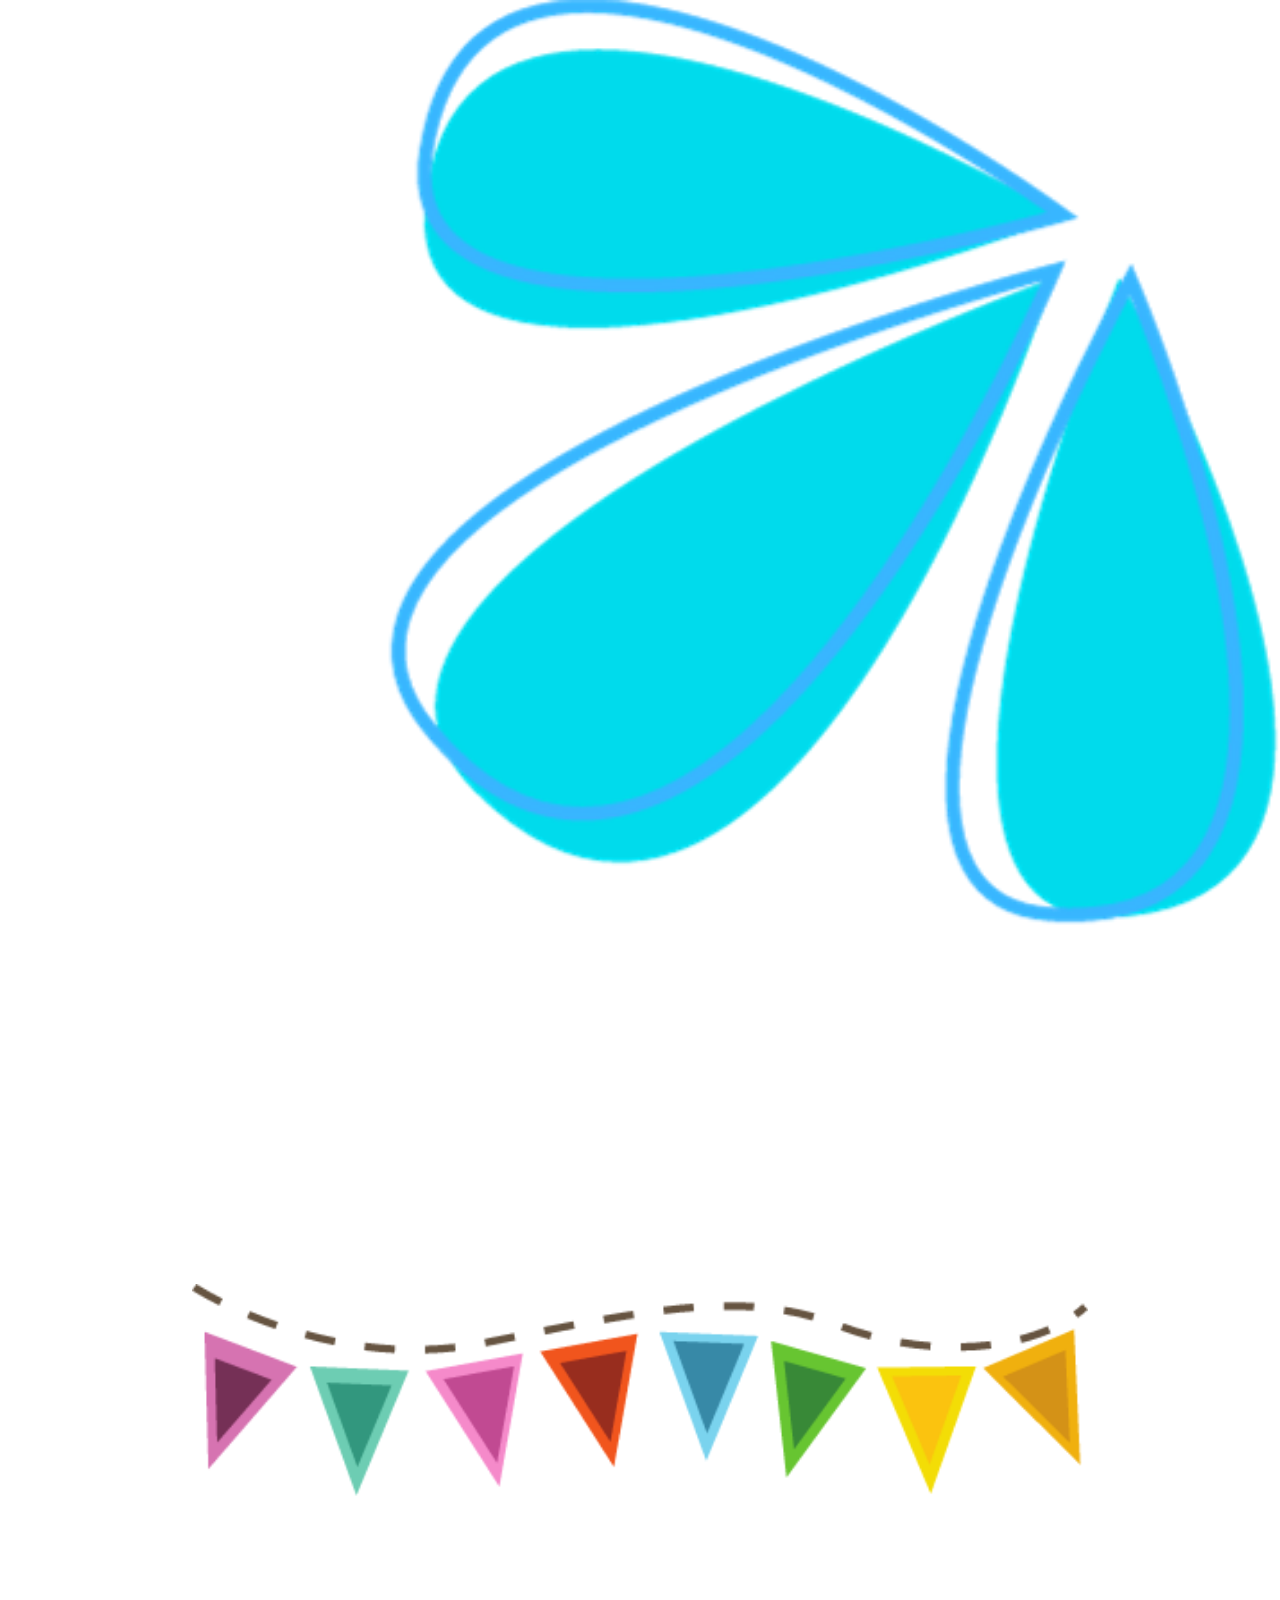
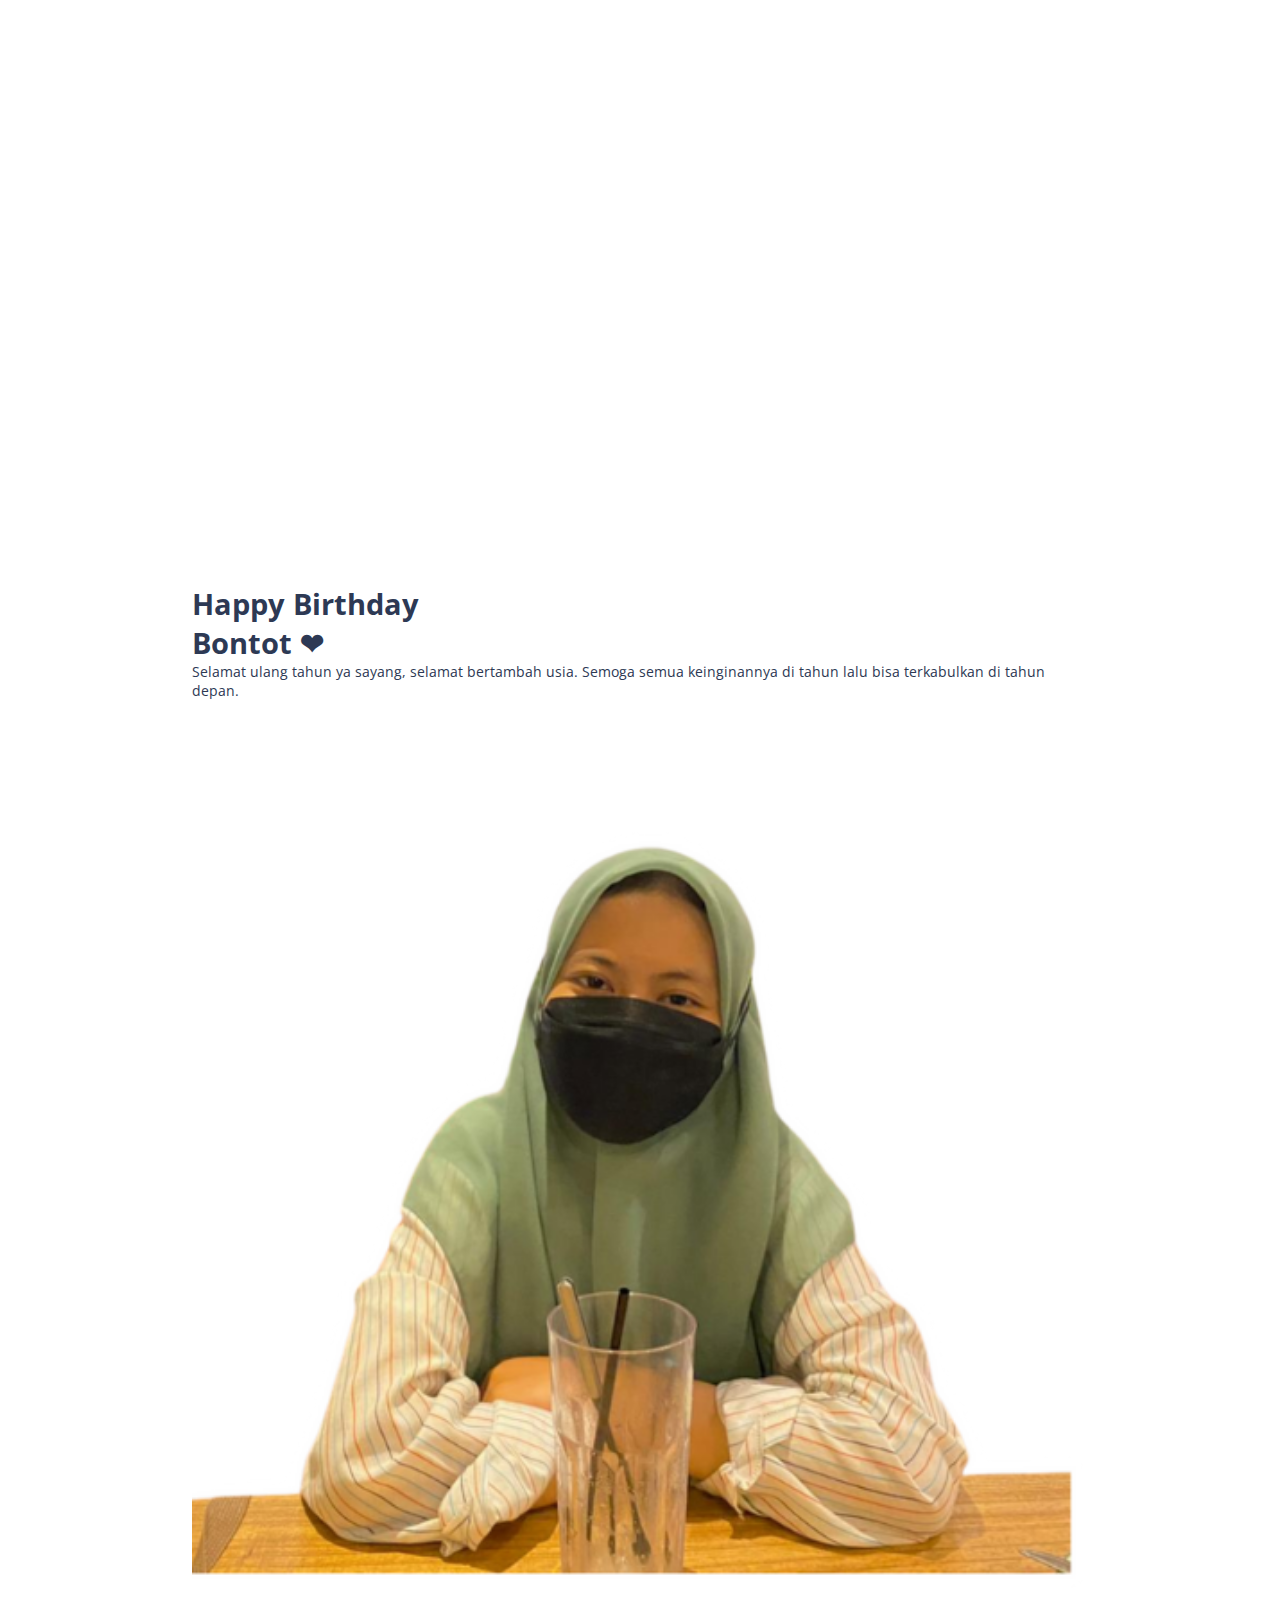
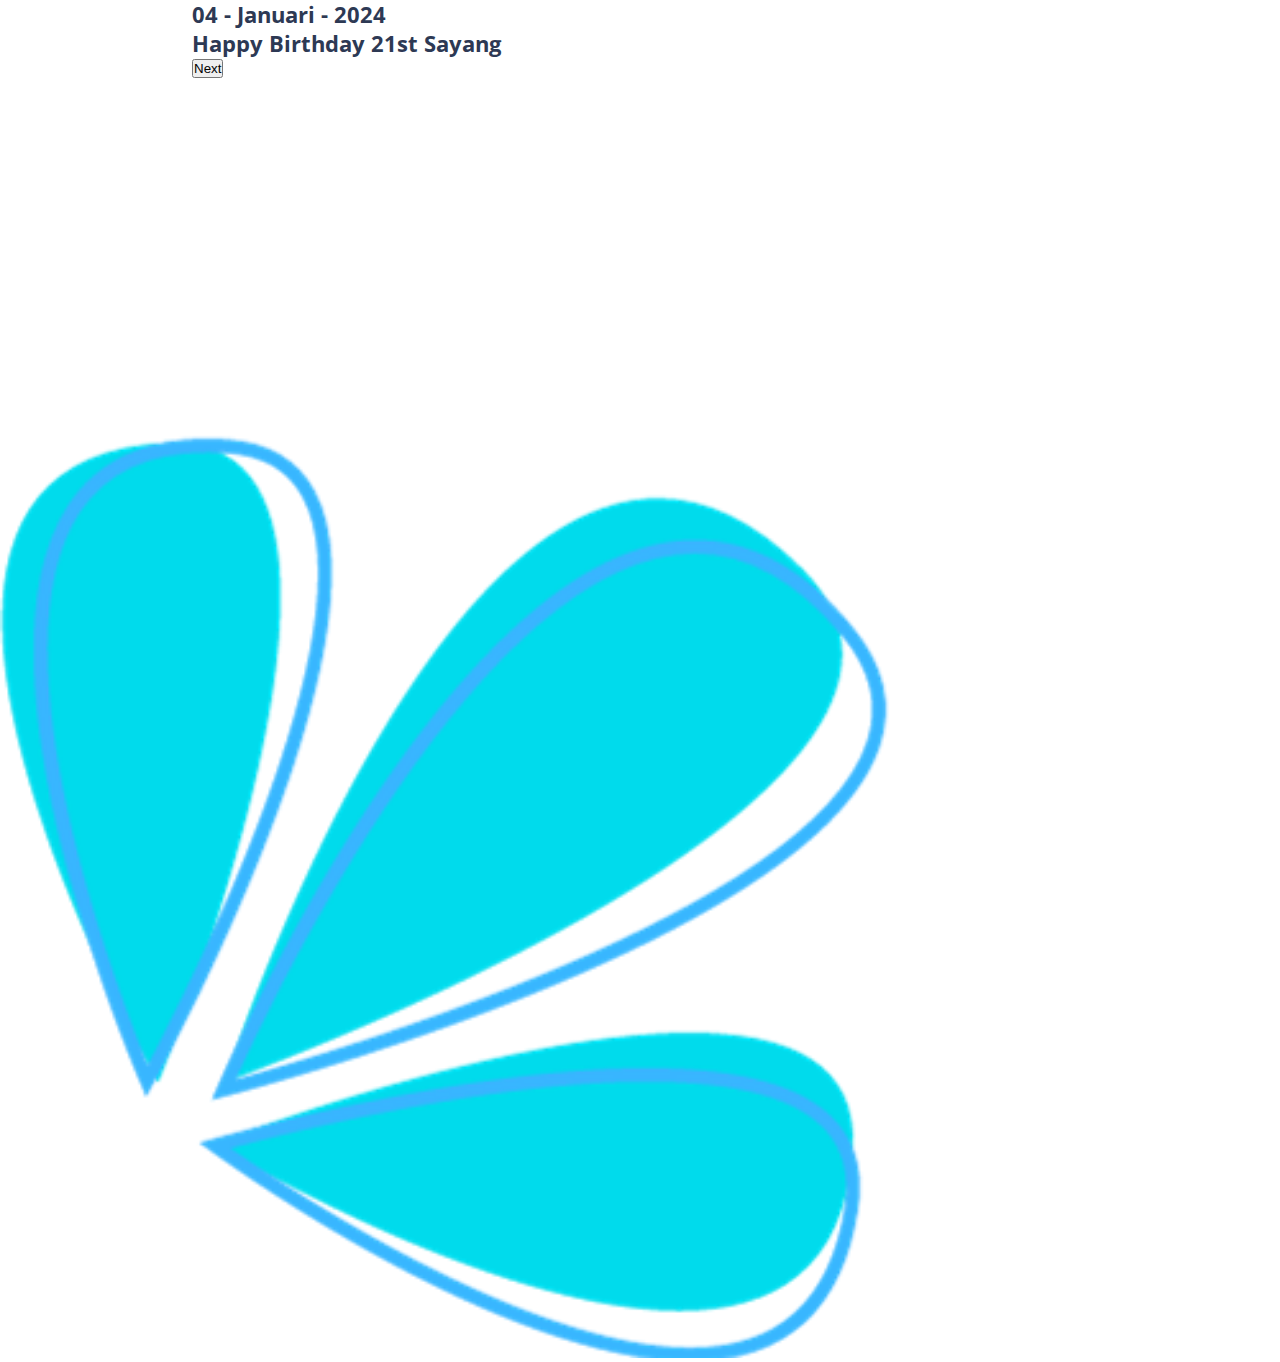
<file: index.html>
<!DOCTYPE html>
<html lang="en">
<head>
    <link rel="icon" type="image/png" href="image/tika.png">
    <meta charset="UTF-8">
    <meta name="viewport" content="width=device-width, initial-scale=1.0">
    <title>Perfect</title>
    <!-- Local CSS -->
    <link rel="stylesheet" href="style.css">
    <!-- Google Font -->
    <link rel="preconnect" href="https://fonts.googleapis.com">
    <link rel="preconnect" href="https://fonts.gstatic.com" crossorigin>
    <link href="https://fonts.googleapis.com/css2?family=Fascinate+Inline&family=Lexend:wght@300;700;900&family=Open+Sans:wght@300;400;500&family=Teko:wght@300;400;500&display=swap" rel="stylesheet">
</head>
<body>
    <div class="image-top">
        <img src="image/4.png" alt="" class="top">
    </div>
    <div class="container">

        <div class="box-main">
            <img src="image/1.png" alt="">
            <h1 class="page-one">
                Happy Birthday <br> Bontot ❤
            </h1>
            <p>Selamat ulang tahun ya sayang, selamat bertambah usia. Semoga semua keinginannya di tahun lalu bisa terkabulkan di tahun depan.</p>
            <img src="image/tika.png" alt="" class="main-image">
            <h2>04 - Januari - 2024</h2>
            <h2>Happy Birthday 21st Sayang</h2>
        </div>

        <nav>
            <a href="page2.html"><button>Next</button></a>
        </nav>

    </div>
    <div class="image-bottom">
        <img src="image/3.png" alt="" class="bottom">
    </div>
</body>
</html>
</file>
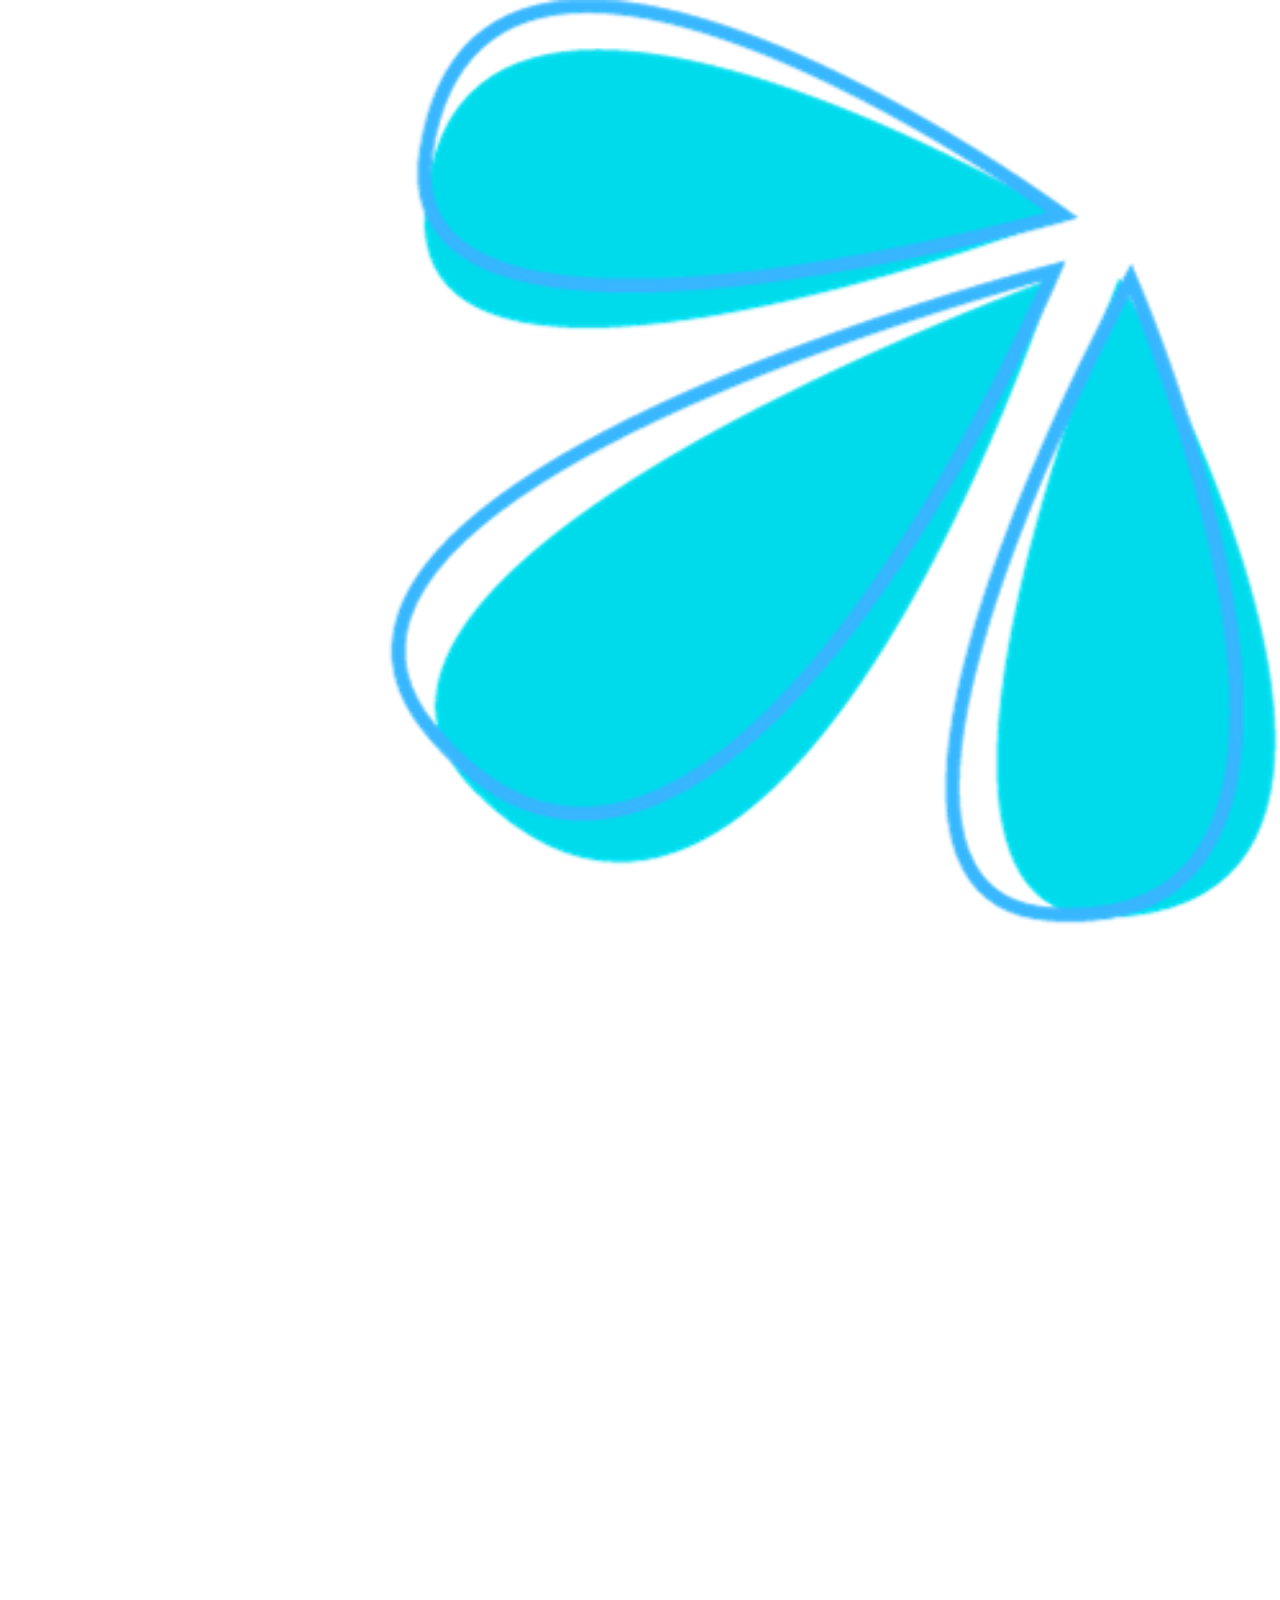
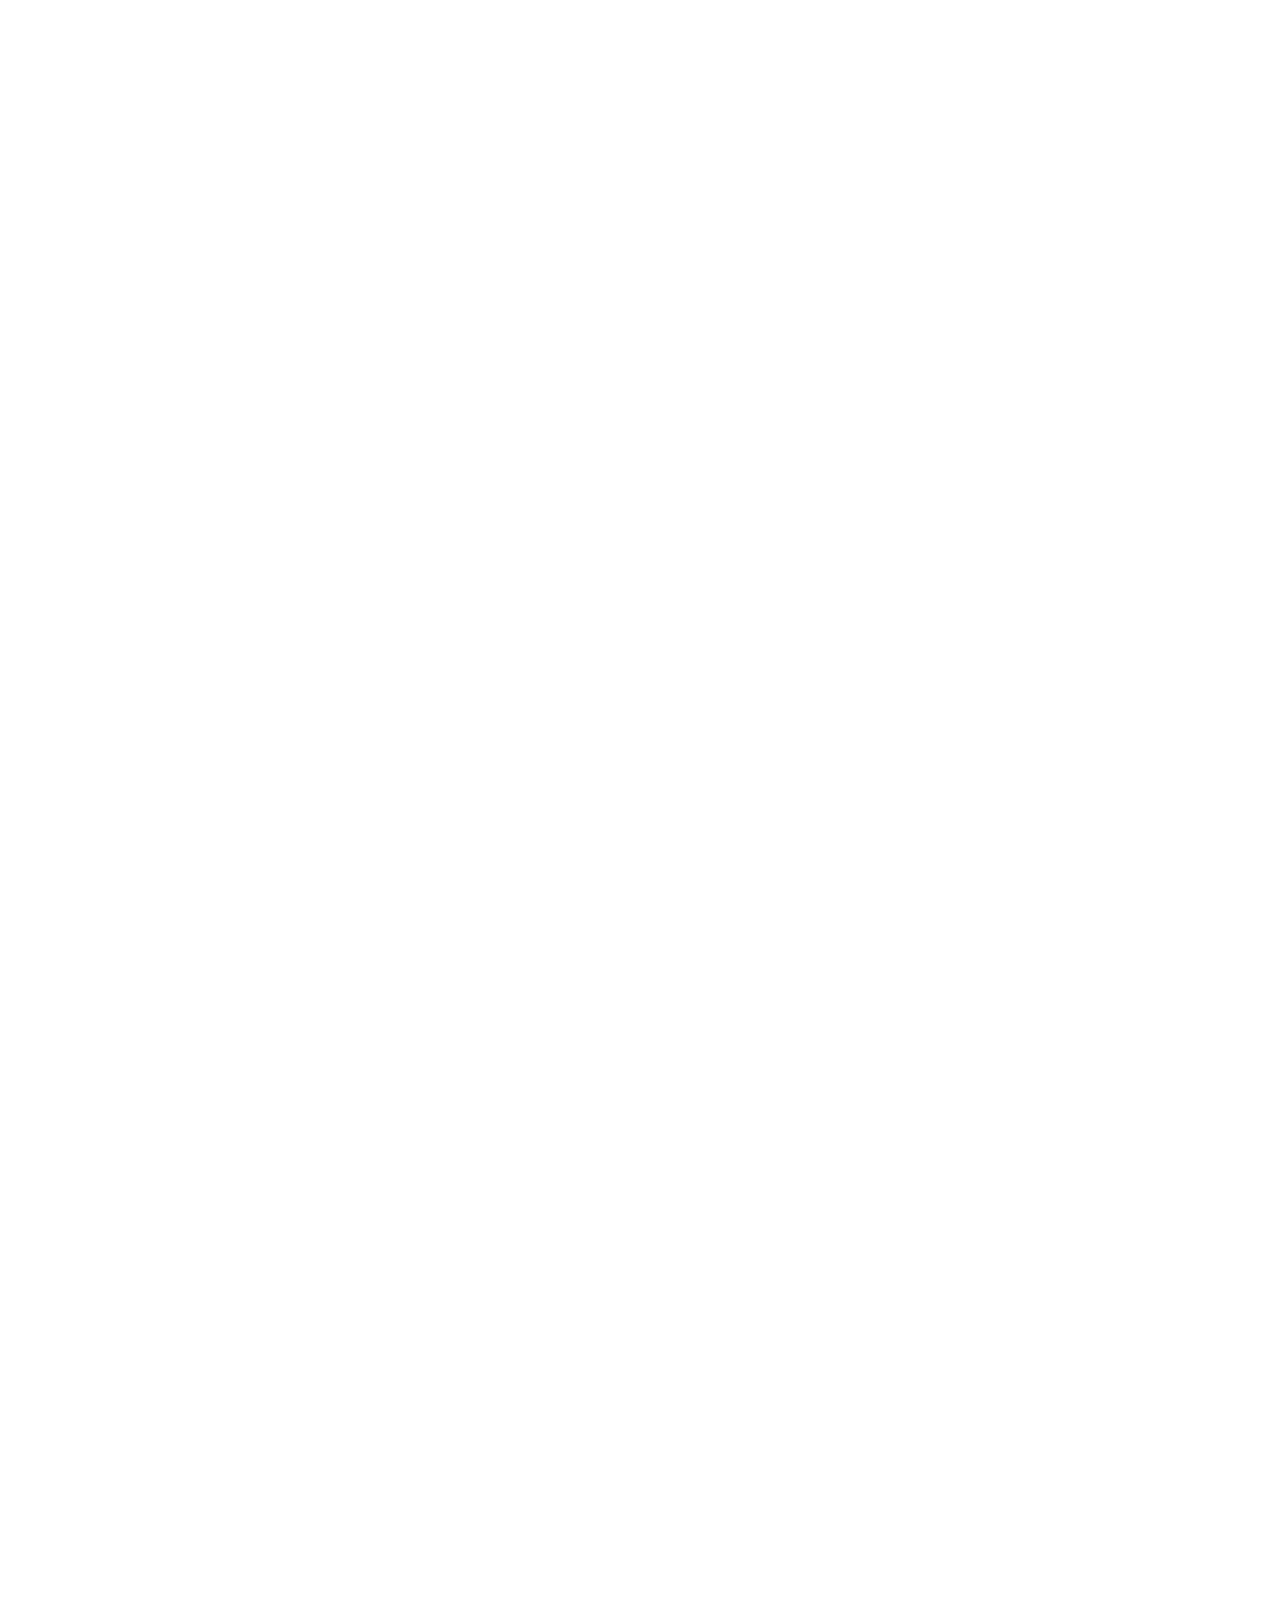
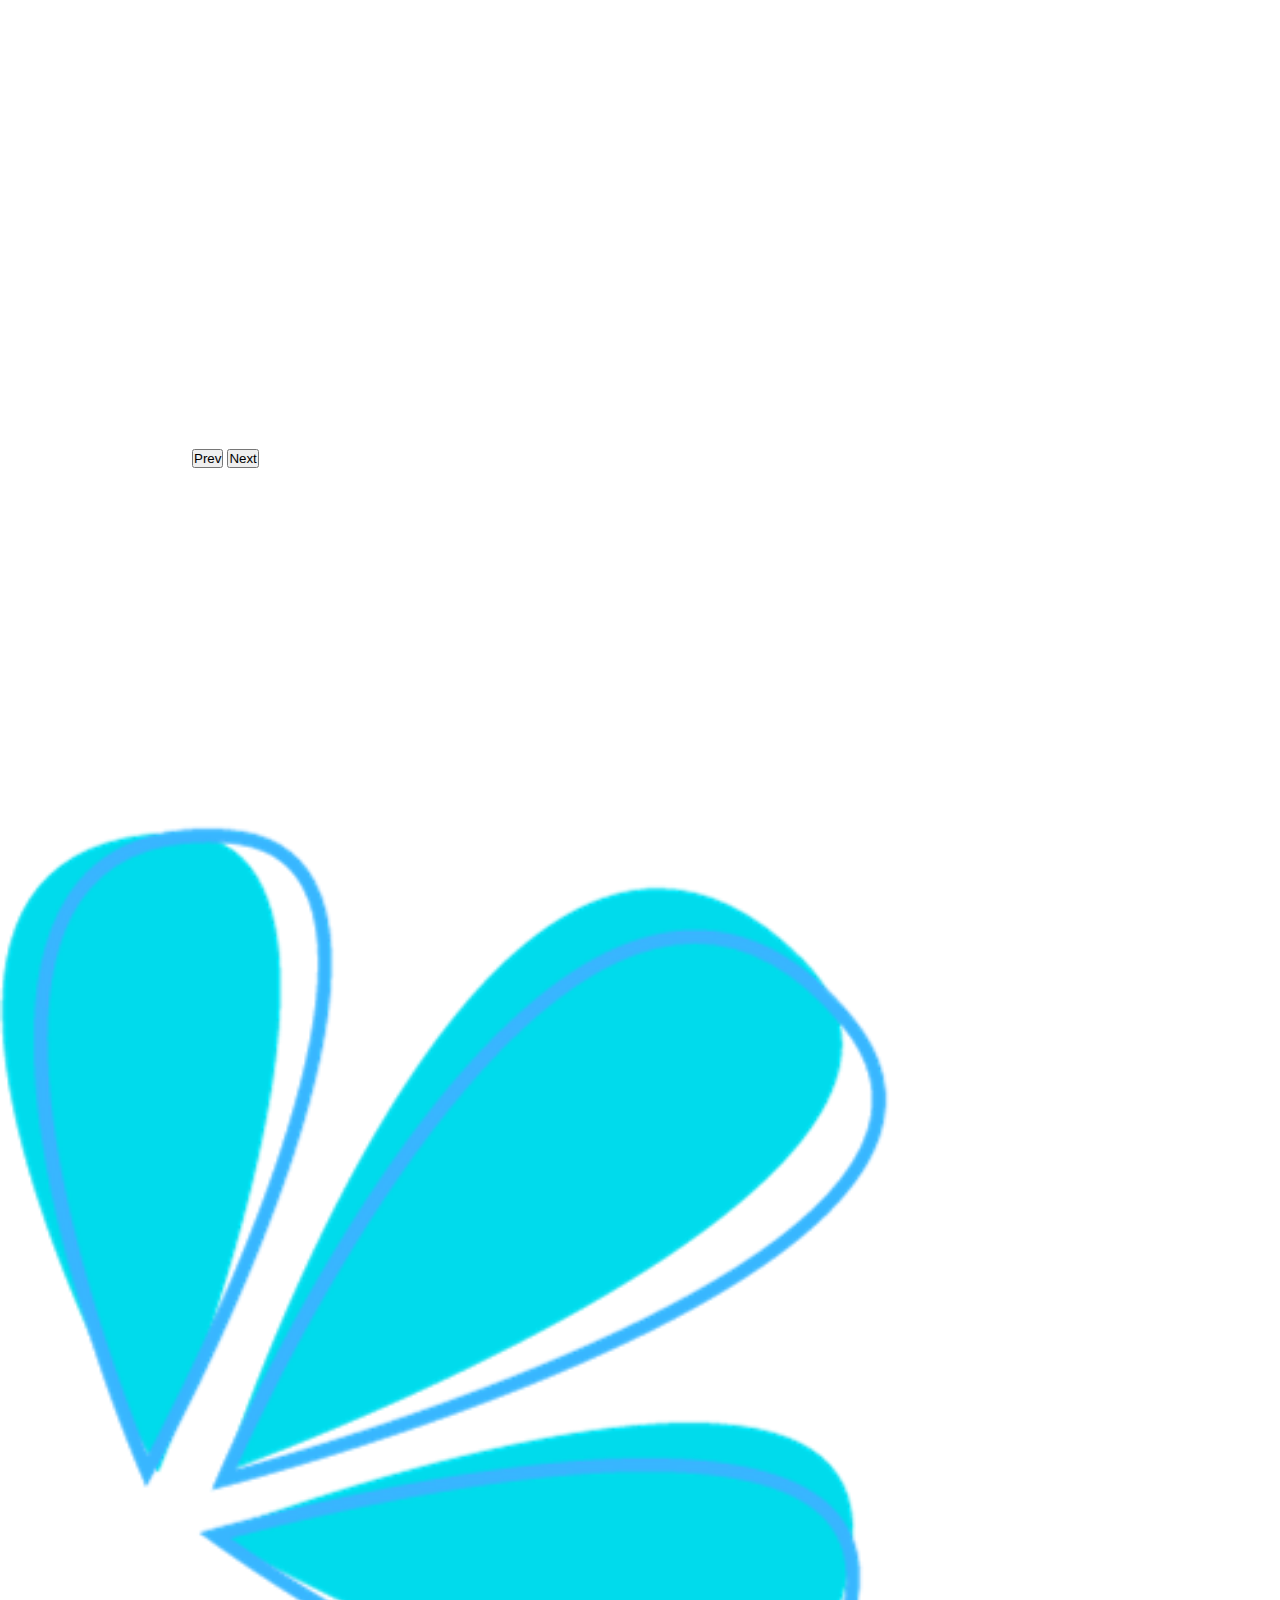
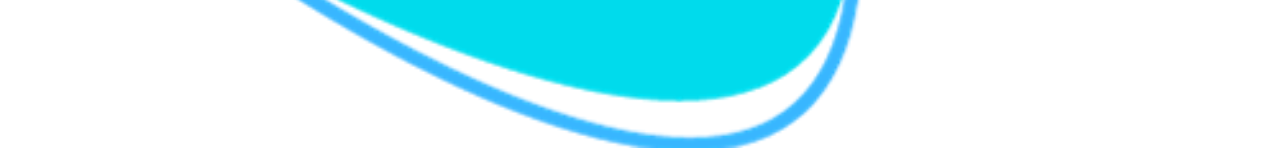
<file: page2.html>
<!DOCTYPE html>
<html lang="en">
<head>
    <link rel="icon" type="image/png" href="image/tika.png">
    <meta charset="UTF-8">
    <meta name="viewport" content="width=device-width, initial-scale=1.0">
    <title>Perfect</title>
    <!-- Local CSS -->
    <link rel="stylesheet" href="style.css">
    <!-- Google Font -->
    <link rel="preconnect" href="https://fonts.googleapis.com">
    <link rel="preconnect" href="https://fonts.gstatic.com" crossorigin>
    <link href="https://fonts.googleapis.com/css2?family=Fascinate+Inline&family=Lexend:wght@300;700;900&family=Open+Sans:wght@300;400;500&family=Teko:wght@300;400;500&display=swap" rel="stylesheet">
    <!-- AOS CSS -->
    <link rel="stylesheet" href="https://unpkg.com/aos@next/dist/aos.css" />
</head>
<body>
    <div class="image-top">
        <img src="image/4.png" alt="" class="top">
    </div>
    <div class="container">
<!-- 1 -->
        <div class="box-main" data-aos="fade-right" data-aos-duration="1200">
            <h3>04 01 2003 - 04 01 2024</h3>
            <p>
                21 Tahun yang ga mudah. Kamu hebat udah bisa lalui semuanya ❤
            </p>
        </div>
        <div class="f-line">
            <div class="line"></div>
        </div>
<!-- 2 -->
        <div class="box-main" data-aos="fade-left" data-aos-duration="1200">
            <p>
                Di hari spesial adek ini mms cuma mau ucapin selamat dan semangat terus buat kedepannya, harus tetep bahagia, tetep ceria, tetep bawel, tetep cerewet, tetep gajelas dan yang paling penting harus tetep sama-sama terus bareng mms💖
            </p>
        </div>
        <div class="f-line">
            <div class="line"></div>
        </div>
<!-- 3 -->
        <div class="box-main" data-aos="fade-right" data-aos-duration="1200">
            <p>
                <b>FYI</b> Mms tuh sebener e ga bisa romantis sayang, mms ya pengen romantis cuma ga tau caranya, maafin mms yaa gabisa kaya cowok" lain yang romantis gitu. Tapi bodo amat deng, mms ya mms dan mms cuma bisa kek gini ke adek. <br> <b>Lupppp Bontot</b>
            </p>
        </div>
        <div class="f-line">
            <div class="line"></div>
        </div>
<!-- 4 -->
        <div class="box-main" data-aos="fade-left" data-aos-duration="1200">
            <p>
                Di tahun selanjutnya adek jangan sering begadang yaa, jangan suka pendem masalahnya sendiri, jangan pernah sedih sendiri, jangan suka menyepelekan penyakit, jangan terlalu banyak makan pedes, apalagi sampe ga makan, dan jangan pernah putus semangat. Kan ada mms yang selalu ada buat adek <i>(Kecuali Tidur)</i>
            </p>
        </div>
        <div class="f-line">
            <div class="line"></div>
        </div>
<!-- 5 -->
        <div class="box-main" data-aos="fade-right" data-aos-duration="1200">
            <p>
                When you feel sad remember that you have me, Ok? I may not be much but I will always be by your side.
            </p>
        </div>
        <div class="f-line">
            <div class="line"></div>
        </div>
<!-- 6 -->
        <div class="box-main" data-aos="fade-left" data-aos-duration="1200">
            <p>
                Kalo adek bilang takut ngerepotin mms, I said No, I like that!!! Apalagi kalo adek nyeritain hari" ade, hal" random, kirim foto" random adek, Masyaallah it's <b>perfect</b> sayang.
            </p>
        </div>
        <div class="f-line">
            <div class="line"></div>
        </div>
<!-- 7 -->
        <div class="box-main" data-aos="fade-right" data-aos-duration="1200">
            <p>
                Maafin mms yaa yang sering marah" ke adek. Hmmm... Ternyata gini ya rasanya kalo kita udah bertujuan serius sama seseorang, resah, sedih, cemas dan takut semua kumpul jadi satu, semua muncul terus menerus secara bersamaan, selain itu ujian juga emang bener ga pernah dirasain sebelumnya. <br> Tetep kuat yaa, bisa kok demi masa depan hehe...
            </p>
        </div>
        <div class="f-line">
            <div class="line"></div>
        </div>
<!-- 8 -->
        <div class="box-main" data-aos="fade-left" data-aos-duration="1200">
            <p>
                Eummm.... Udah sih itu aja ya dek, gatau mms meh ngomong apalagi. Intinya adek harus tetep konsisten dan istiqomah buat jadi orang baik. Adek tuh baik, cantik, pinter, mandiri, gemesin, ngangenin, jengkelin pokoknya semua ada di adek. bisa dibilang paket lengkap ga sih...
            </p>
        </div>
        <div class="f-line">
            <div class="line"></div>
        </div>
<!-- 9 -->
        <div class="box-main" data-aos="fade-right" data-aos-duration="1200">
            <h3>Adek tuh:</h3>
            <img src="image/beda.png" alt="">
        </div>
        <div class="f-line">
            <div class="line"></div>
        </div>
<!-- 10 -->
        <div class="box-main" data-aos="fade-left" data-aos-duration="1200">
            <h3>Pov:</h3>
            <img src="image/lain.gif" alt="">
        </div>
        <div class="f-line">
            <div class="line"></div>
        </div>
<!-- 11 -->
        <div class="box-main" data-aos="fade-right" data-aos-duration="1200">
            <p>
                Nah sekarang mms meh kasih do'a buat adek, mms bacakan do'anya yaa. mms meh baca doa syukur sebagai tanda rasa syukur mms punya adk. <br>
                Nanti adek bantu Aamiin kan yaa <br>
                Sebelum doa, adek matikan dulu yaa musiknya. Caranya klik tombol <b><a href="">ini</a></b>
            </p>
            <audio controls>
                <source src="music/For-You.mp3" type="audio/mp3">
            </audio>
        </div>

        <nav>
            <a href="index.html"><button>Prev</button></a>
            <a href="page3.html"><button>Next</button></a>
        </nav>

    </div>
    <div class="image-bottom">
        <img src="image/3.png" alt="" class="bottom">
    </div>


    <!-- AOS CSS -->
    <script src="https://unpkg.com/aos@next/dist/aos.js"></script>
    <script>
        AOS.init({
            once:true
        });
    </script>
</body>
</html>
</file>
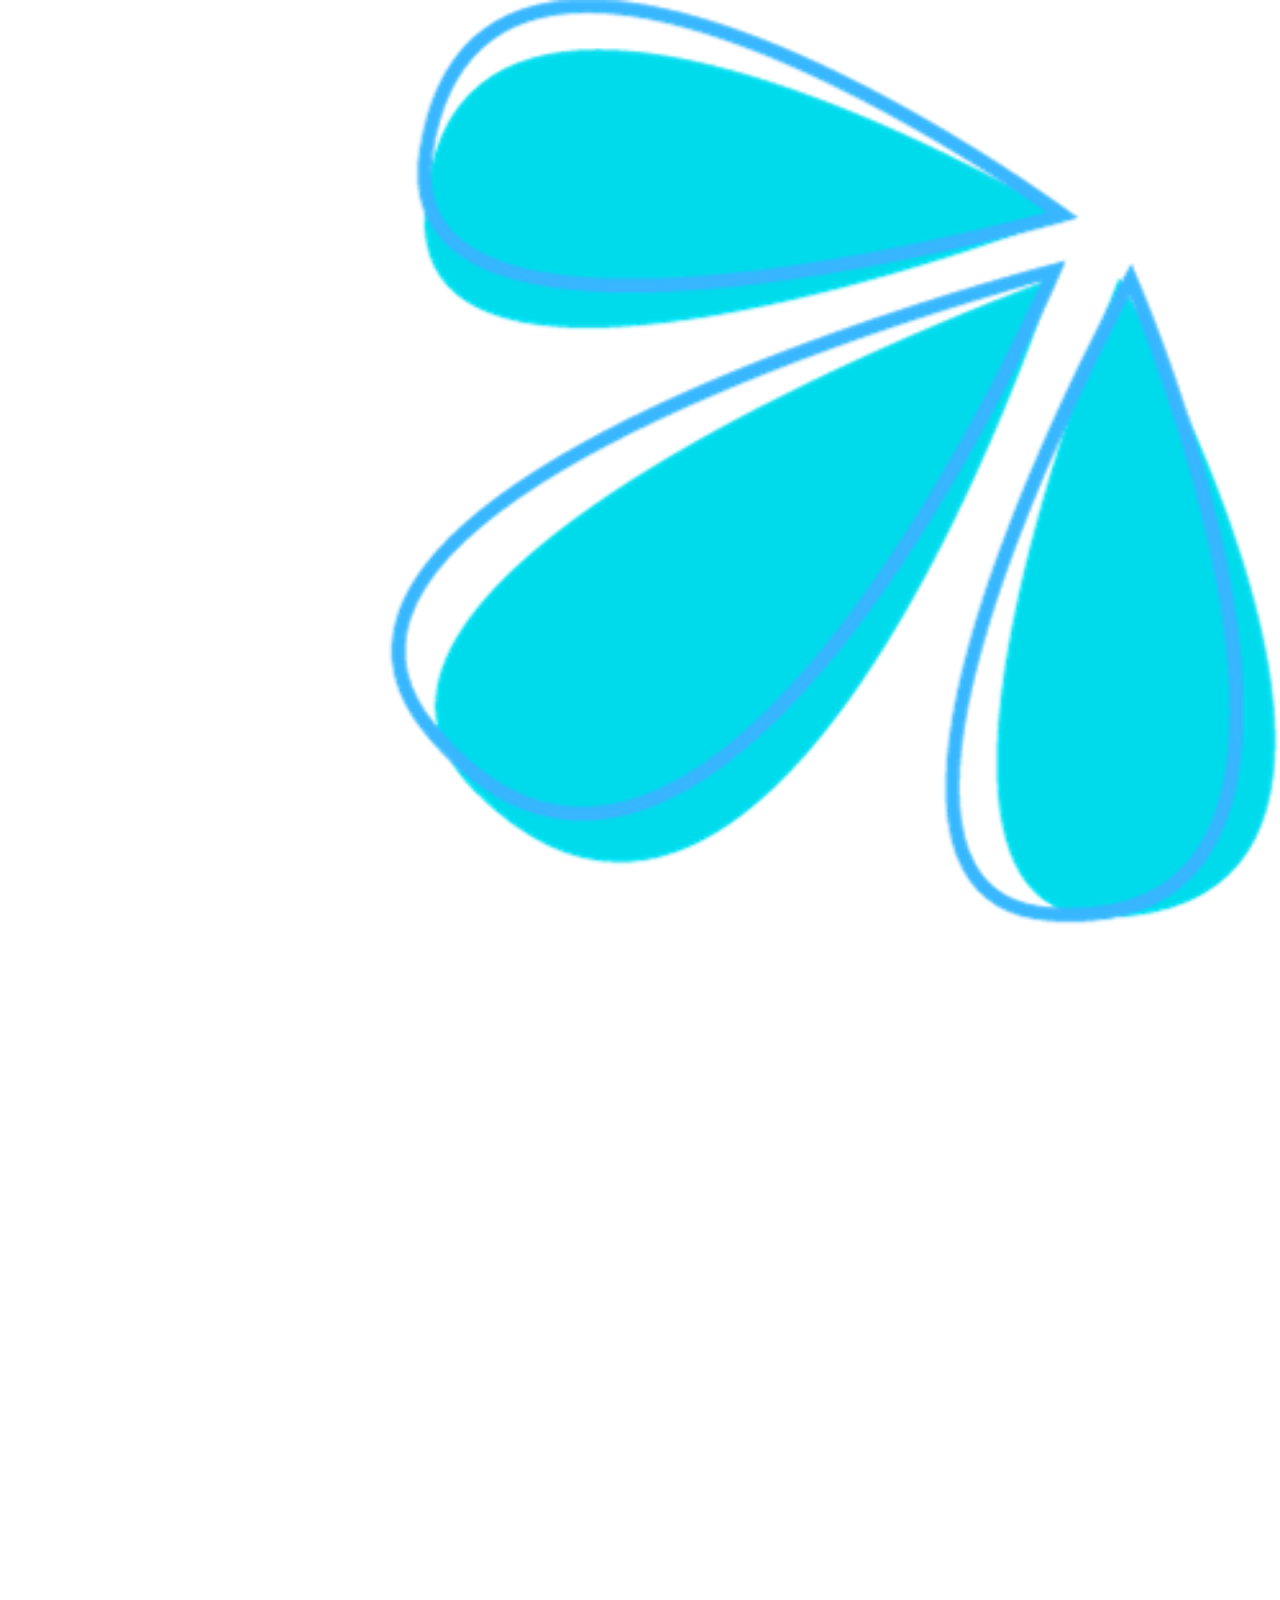
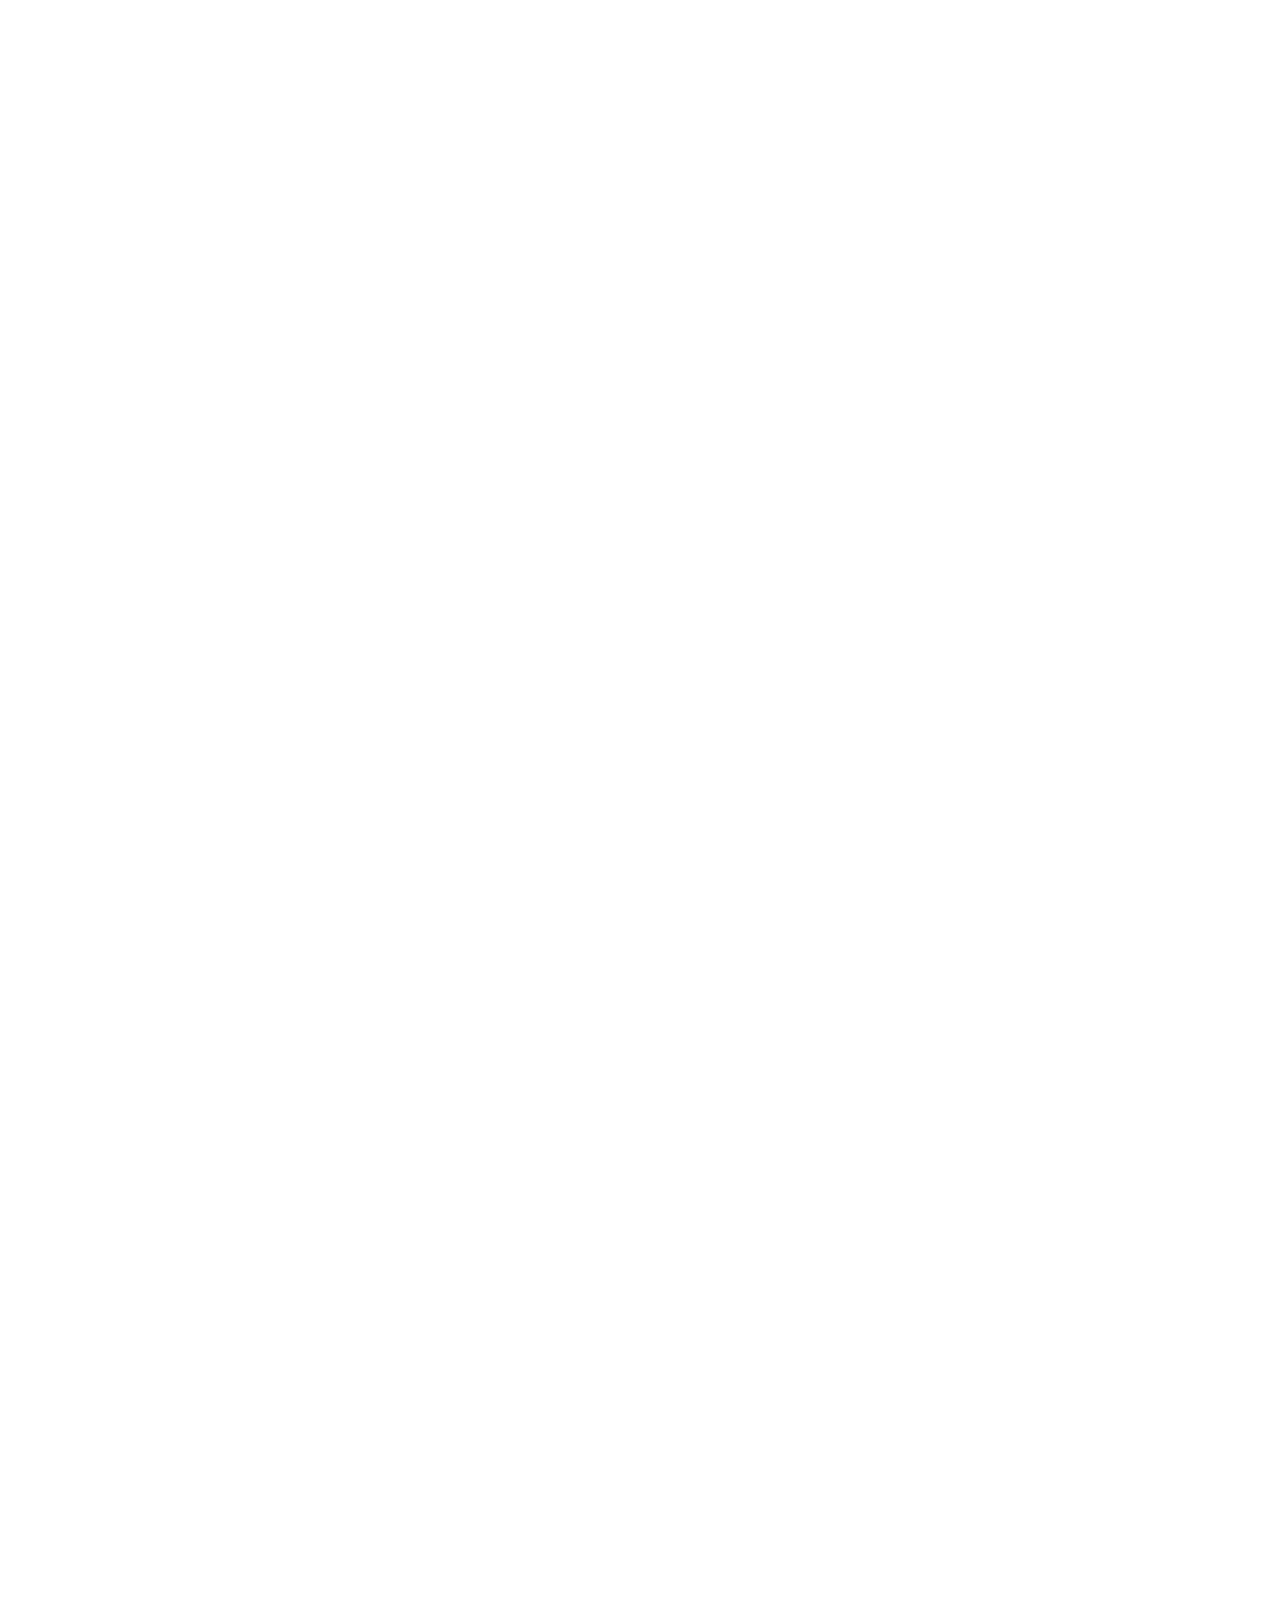
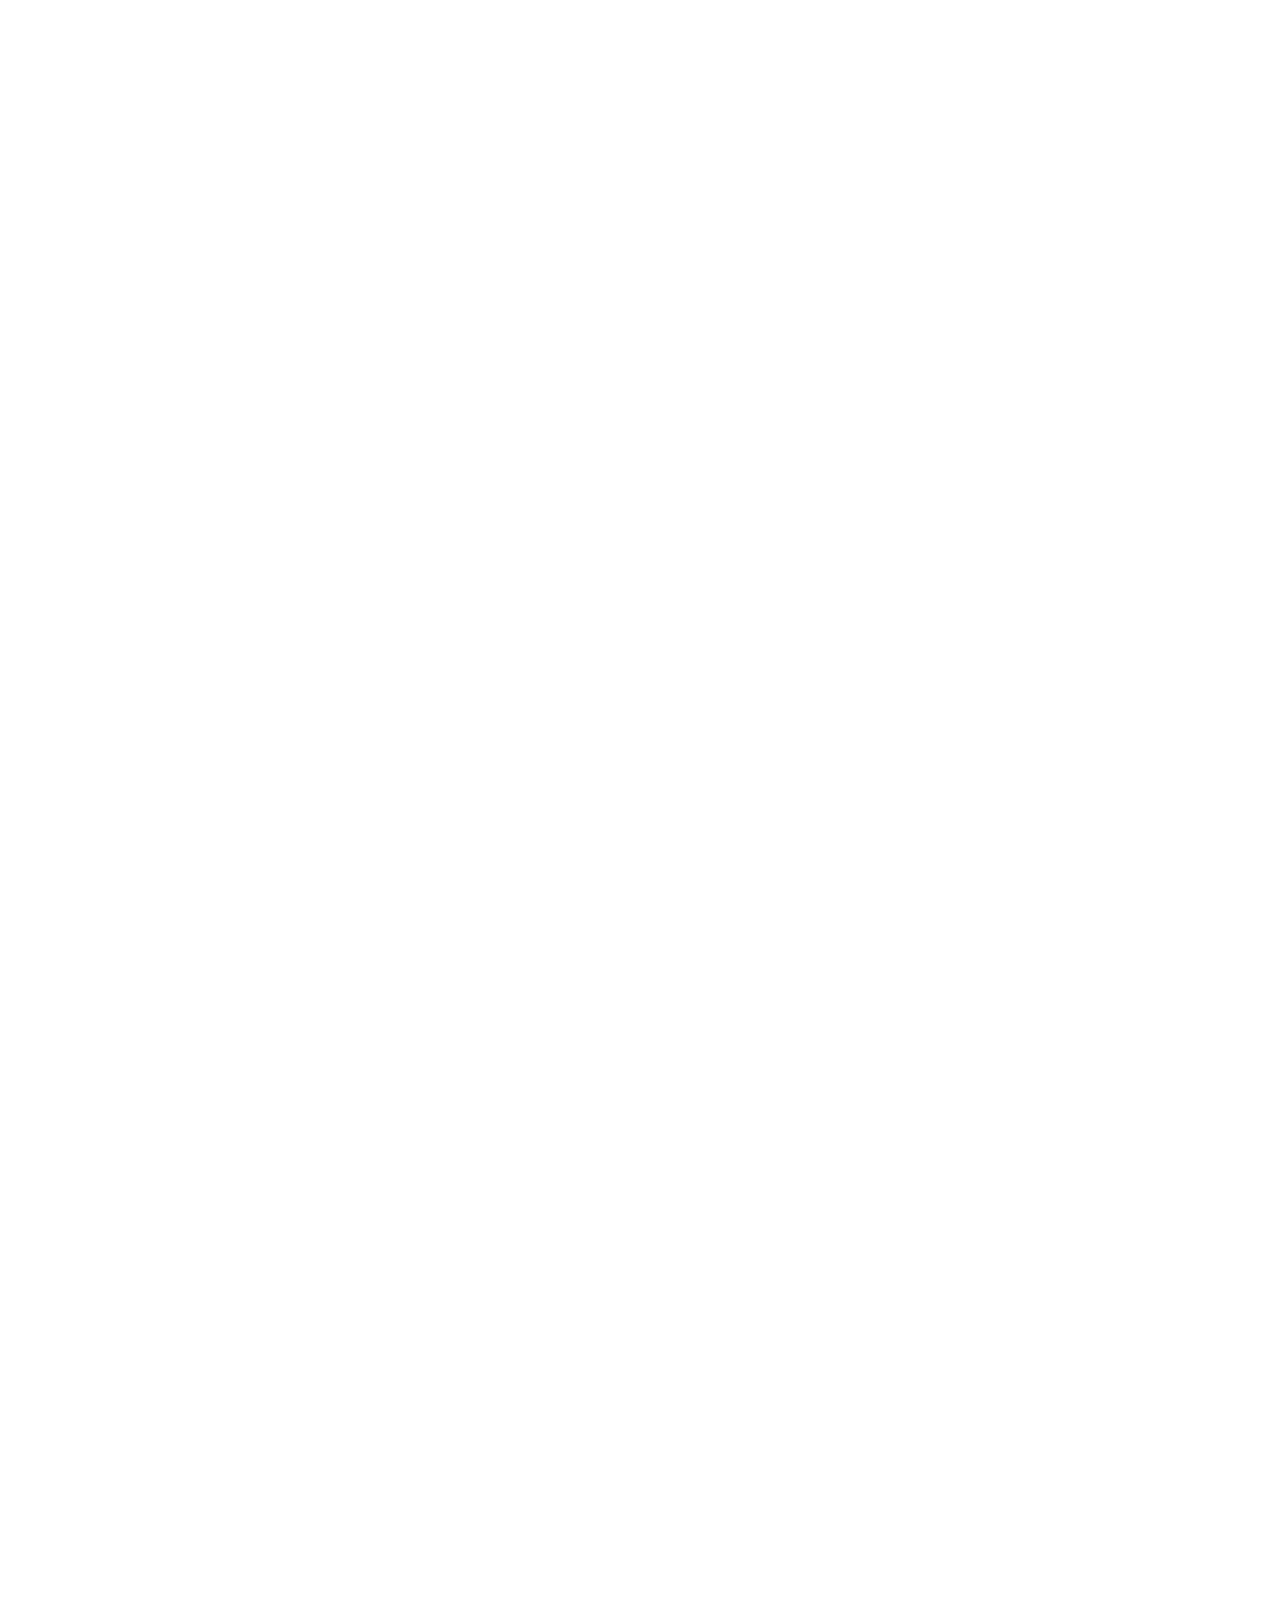
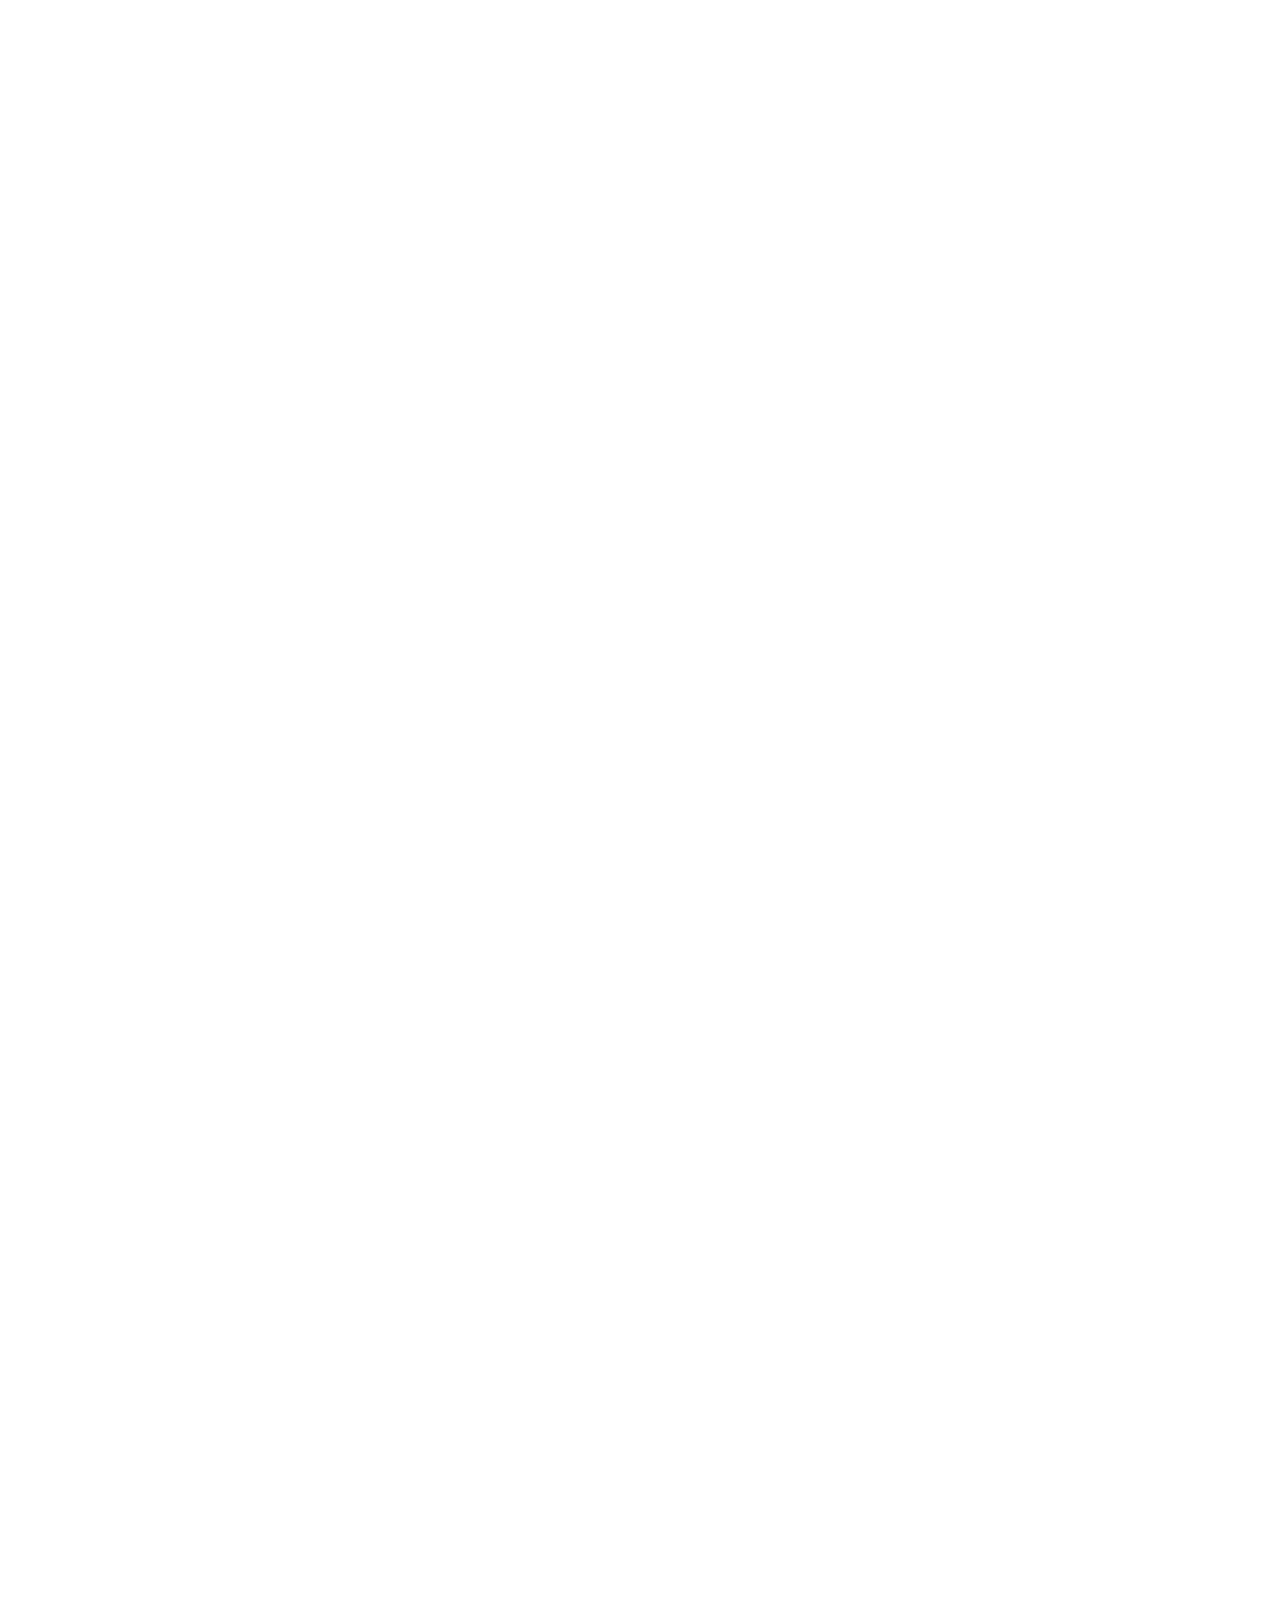
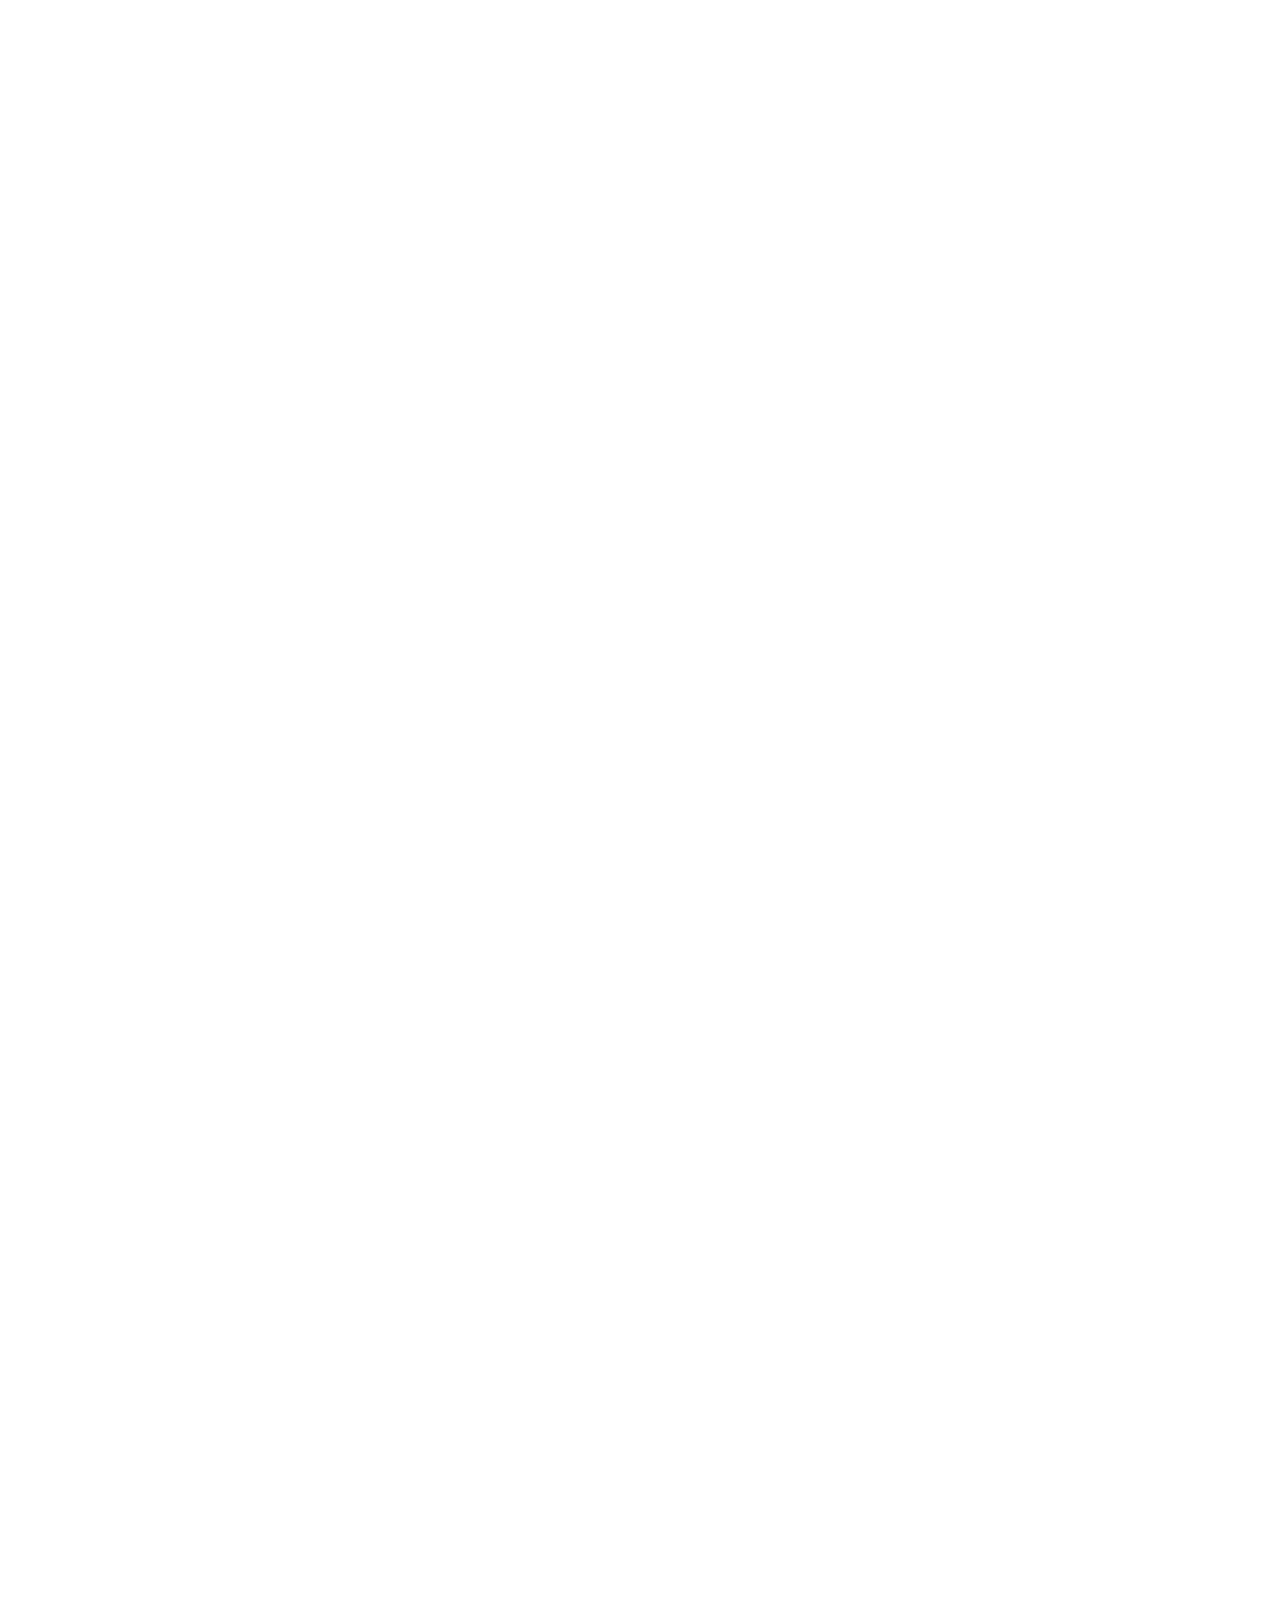
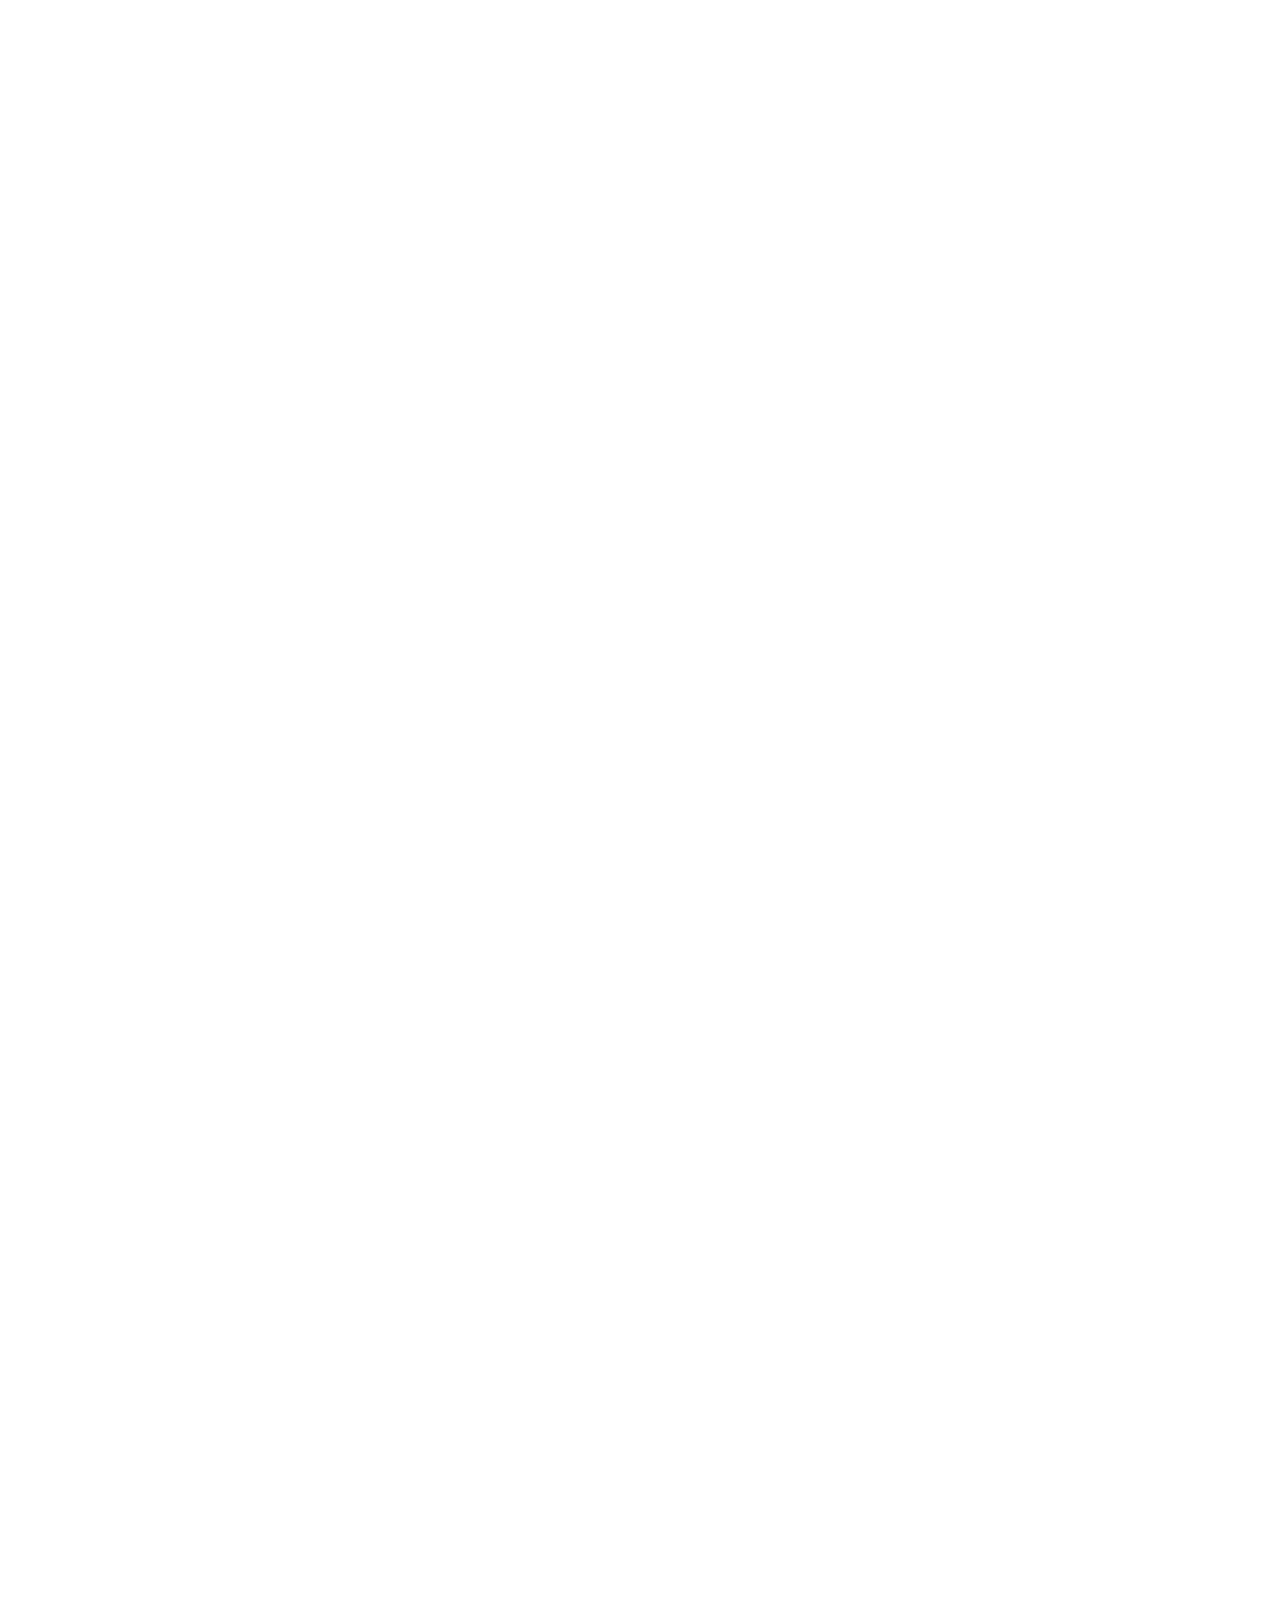
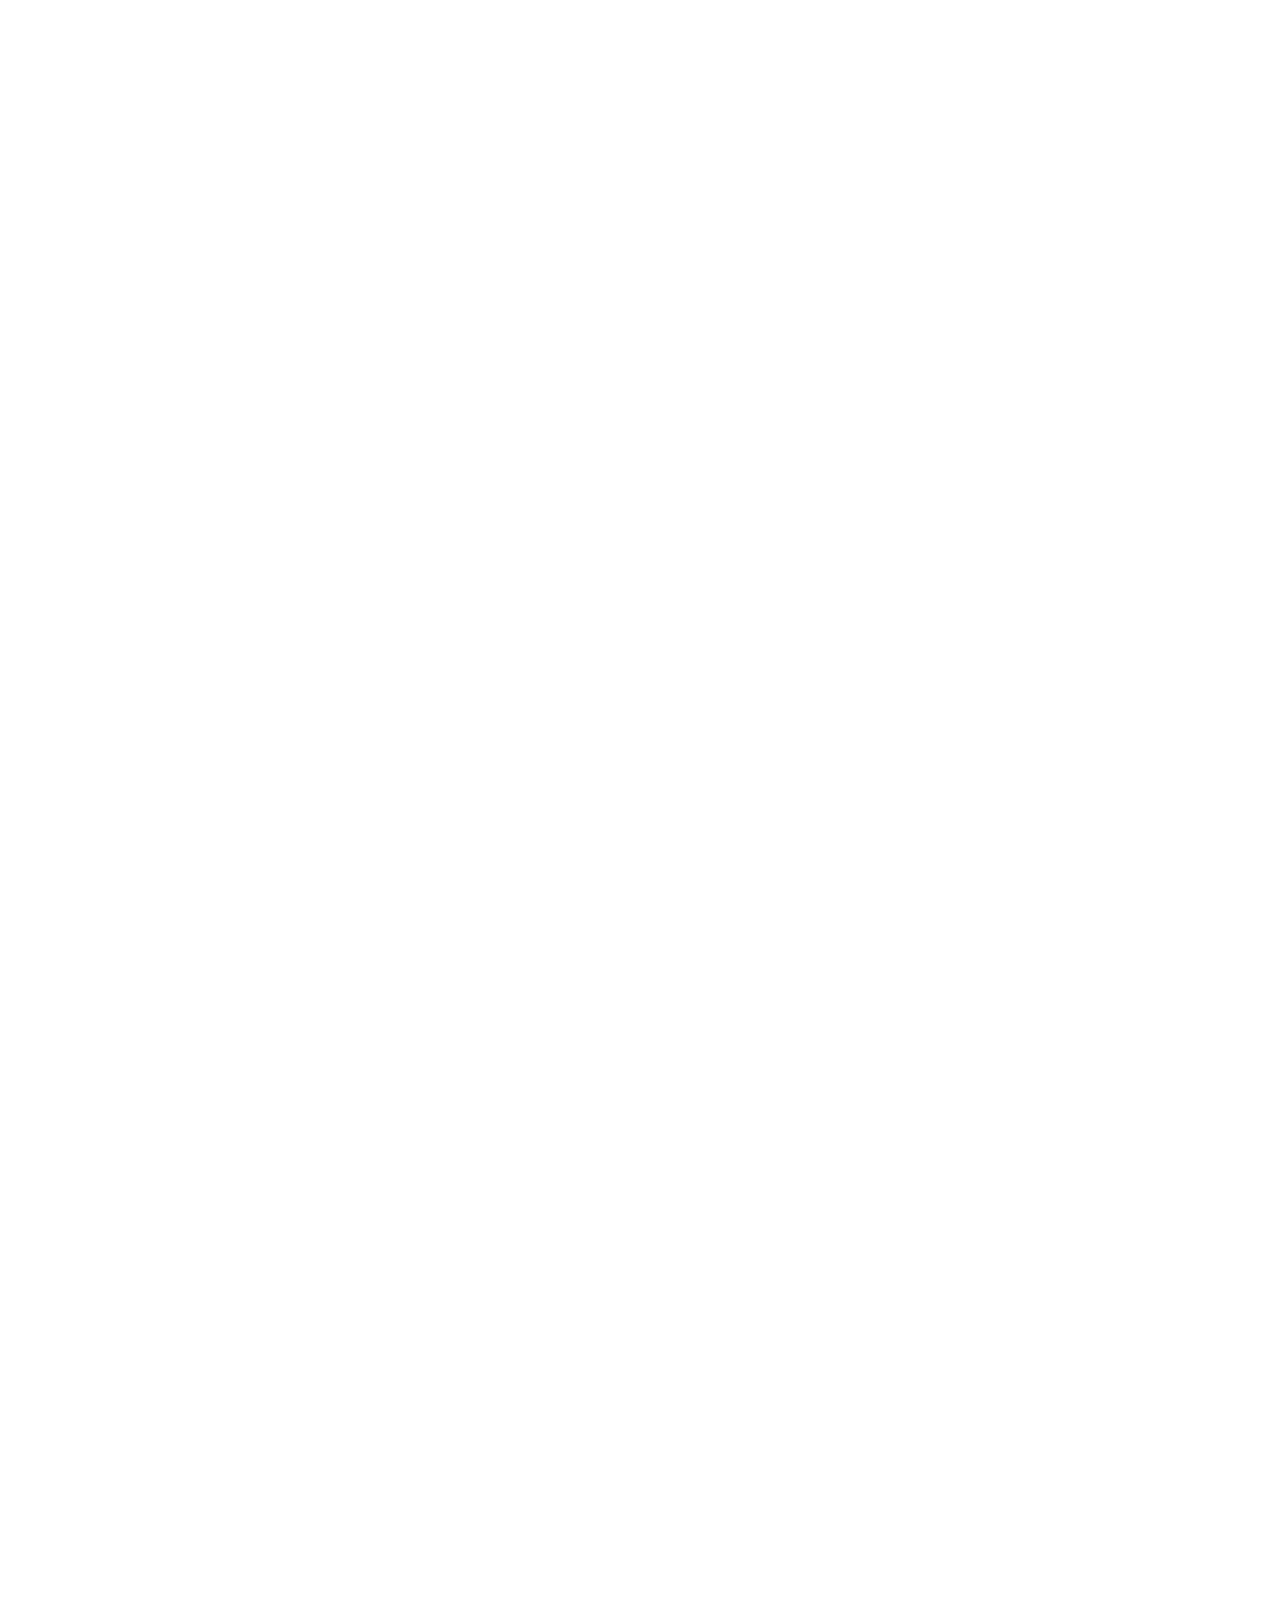
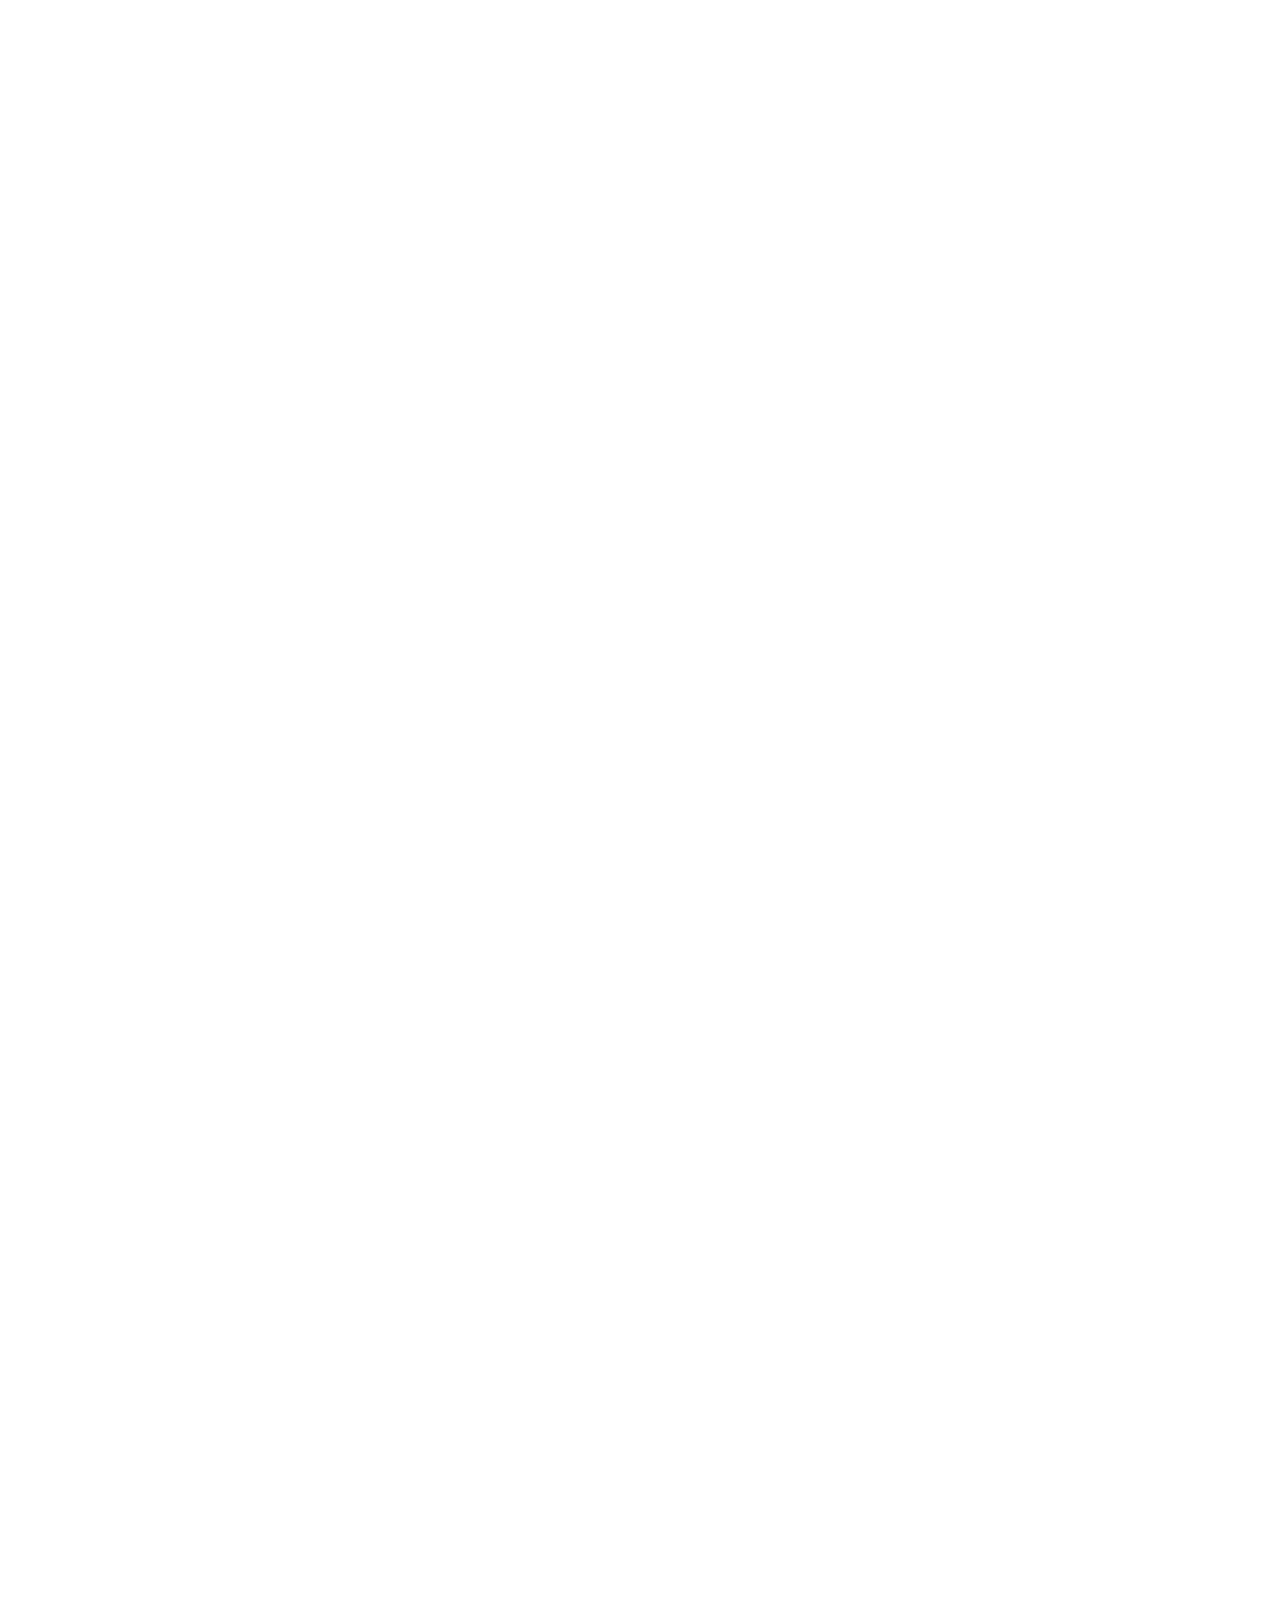
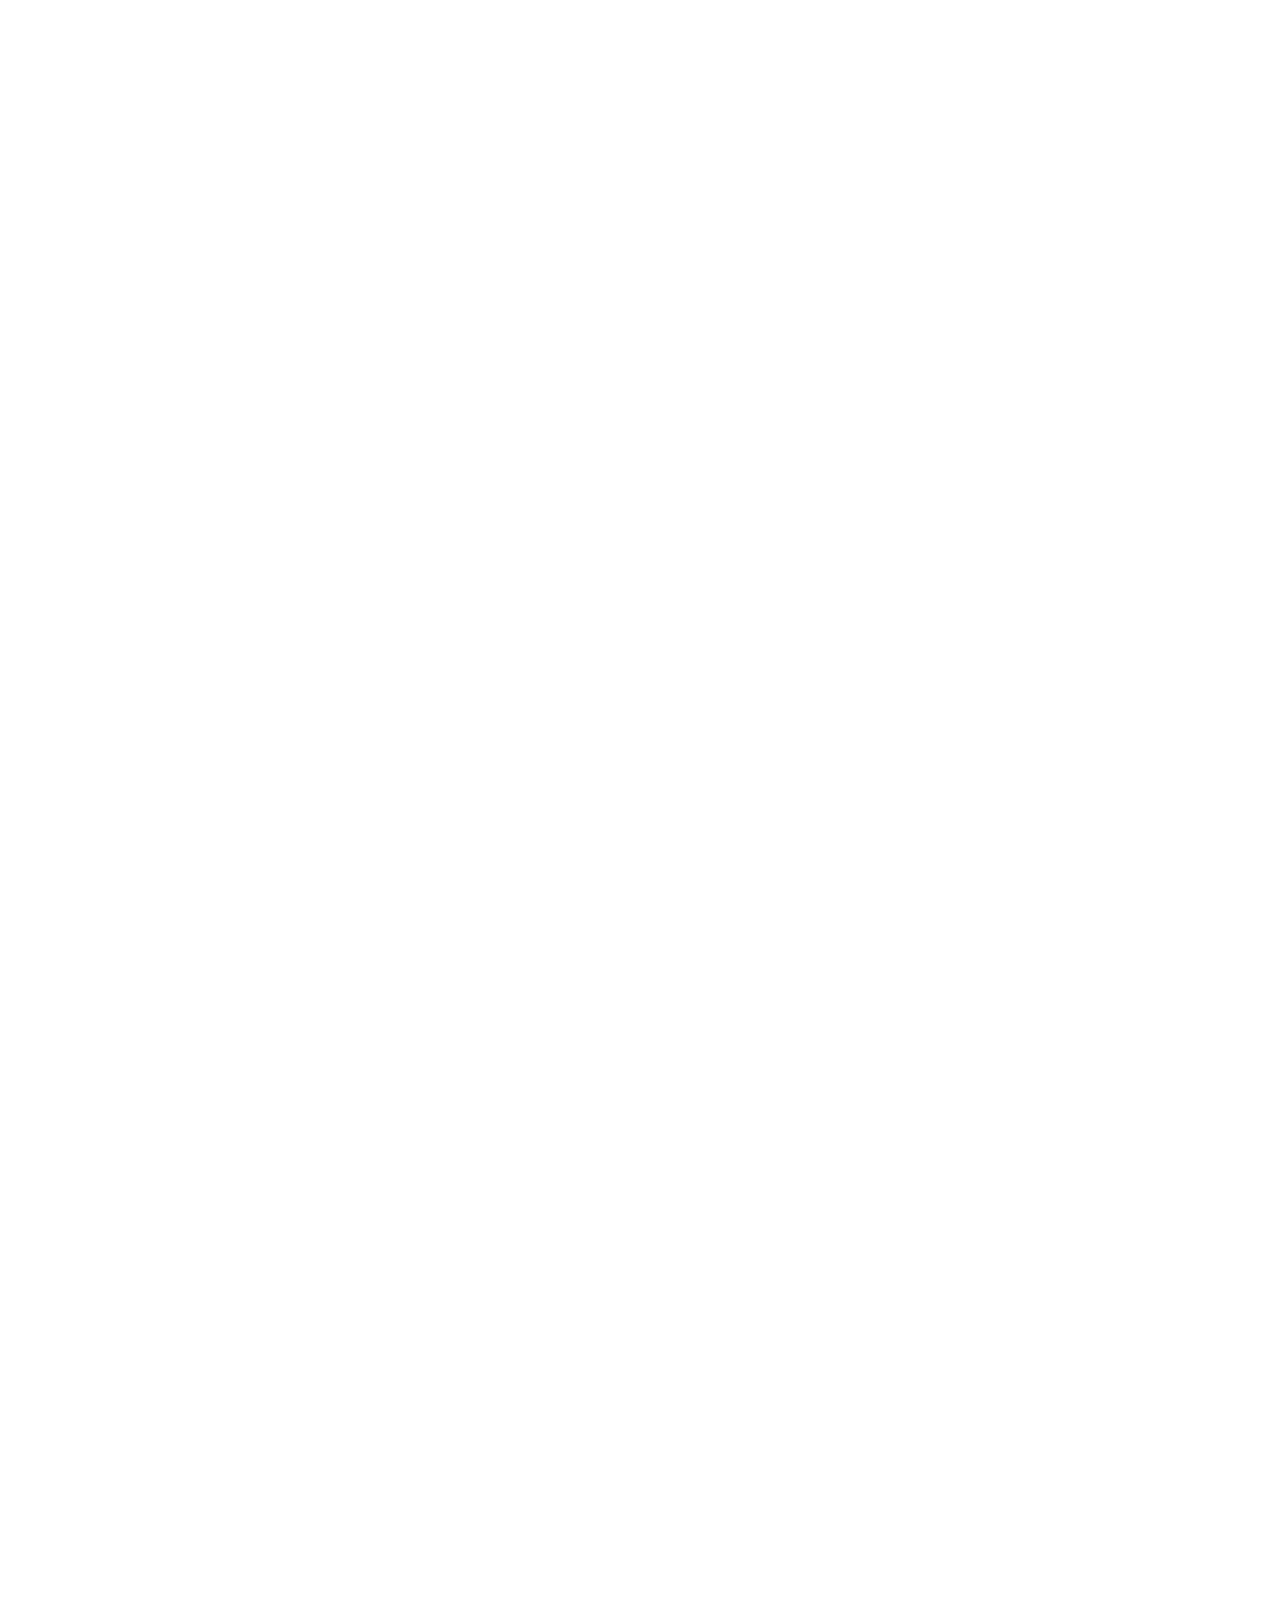
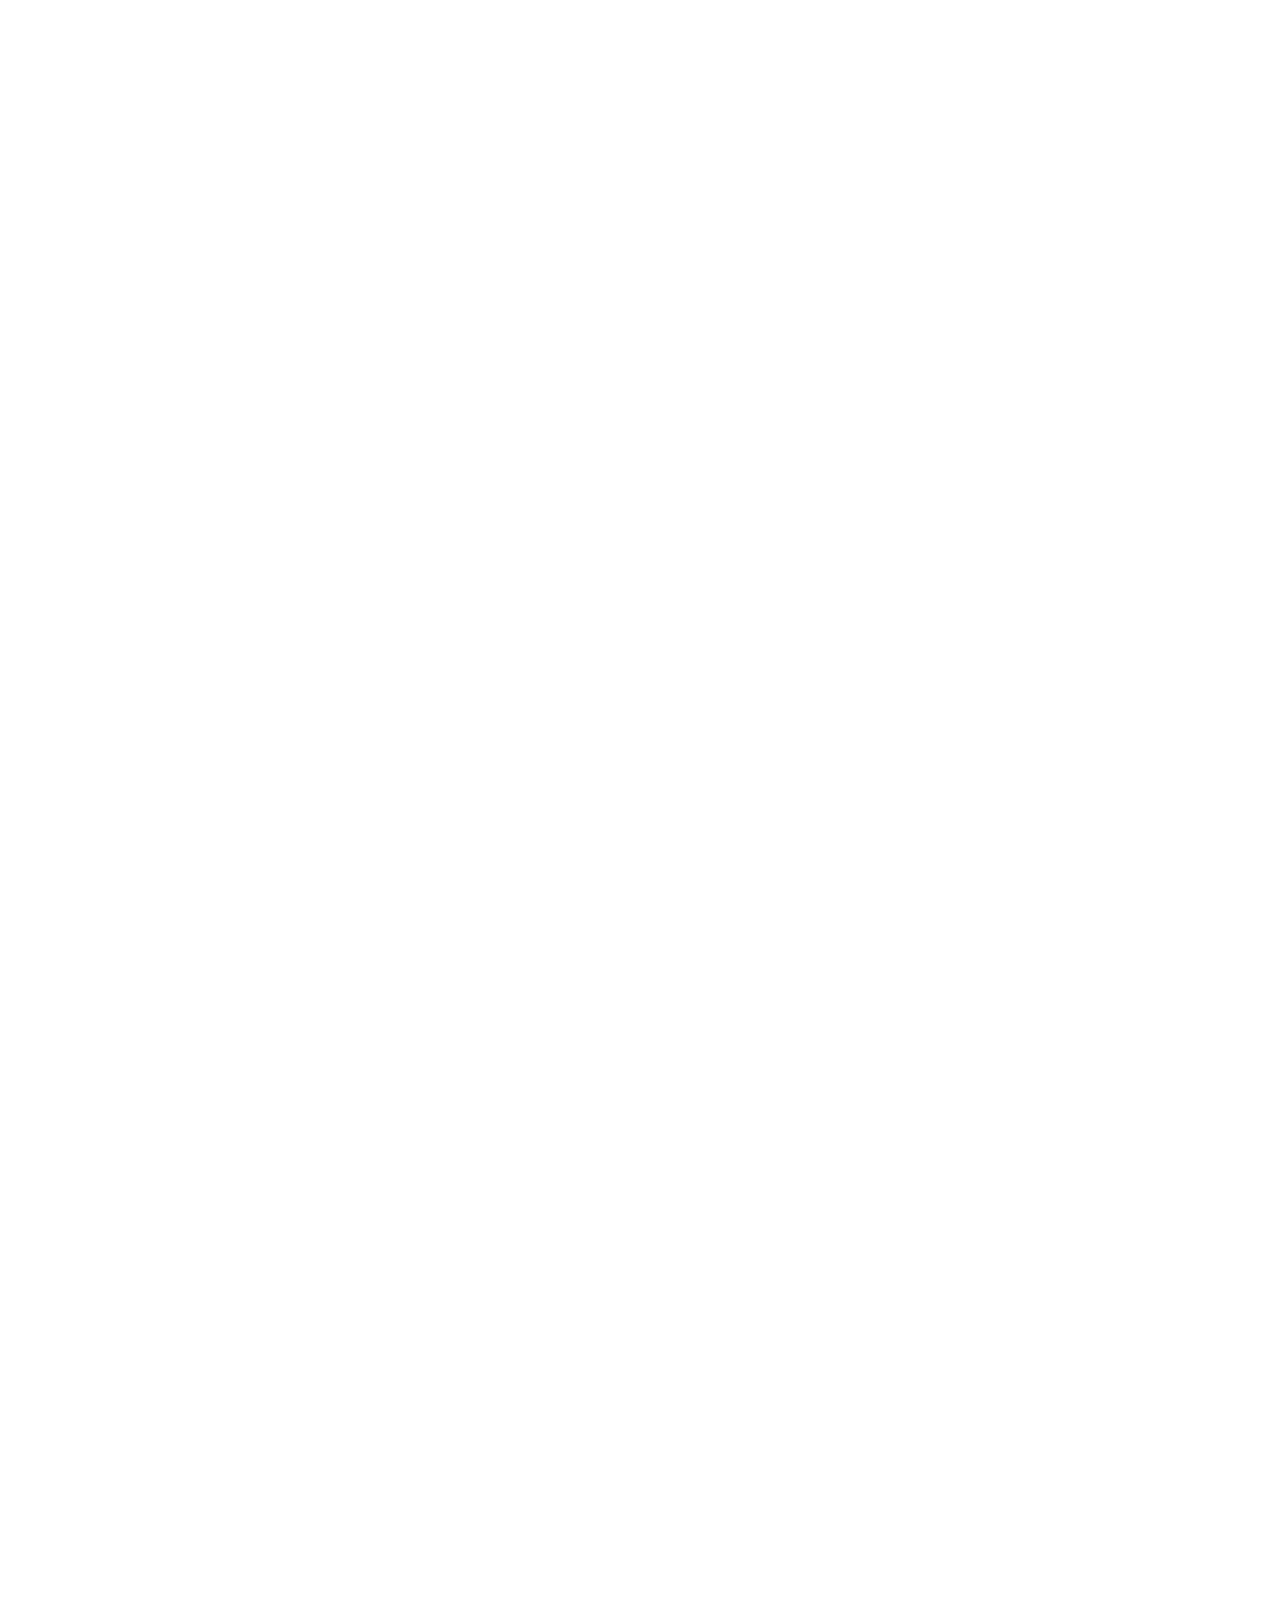
<file: page3.html>
<!DOCTYPE html>
<html lang="en">
<head>
    <link rel="icon" type="image/png" href="image/tika.png">
    <meta charset="UTF-8">
    <meta name="viewport" content="width=device-width, initial-scale=1.0">
    <title>Perfect</title>
    <!-- Local CSS -->
    <link rel="stylesheet" href="style.css">
    <!-- Google Font -->
    <link rel="preconnect" href="https://fonts.googleapis.com">
    <link rel="preconnect" href="https://fonts.gstatic.com" crossorigin>
    <link href="https://fonts.googleapis.com/css2?family=Fascinate+Inline&family=Lexend:wght@300;700;900&family=Open+Sans:wght@300;400;500&family=Teko:wght@300;400;500&display=swap" rel="stylesheet">
    <!-- AOS CSS -->
    <link rel="stylesheet" href="https://unpkg.com/aos@next/dist/aos.css" />
</head>
<body>
    <div class="image-top">
        <img src="image/4.png" alt="" class="top">
    </div>
    <div class="container">
<!-- 1 -->
        <div class="box-main" data-aos="zoom-in-right" data-aos-duration="1200">
            <img src="image/see1.jpg" alt="">
        </div>
        <div class="f-line">
            <div class="line"></div>
        </div>
<!-- 2 -->
        <div class="box-main" data-aos="zoom-in-left" data-aos-duration="1200">
            <img src="image/see2.jpg" alt="">
        </div>
        <div class="f-line">
            <div class="line"></div>
        </div>
<!-- 3 -->
        <div class="box-main" data-aos="zoom-in-right" data-aos-duration="1200">
            <img src="image/see3.jpg" alt="">
        </div>
        <div class="f-line">
            <div class="line"></div>
        </div>
<!-- 4 -->
        <div class="box-main" data-aos="zoom-in-left" data-aos-duration="1200">
            <img src="image/see4.jpg" alt="">
        </div>
        <div class="f-line">
            <div class="line"></div>
        </div>
<!-- 5 -->
        <div class="box-main" data-aos="zoom-in-right" data-aos-duration="1200">
            <img src="image/see5.jpg" alt="">
        </div>
        <div class="f-line">
            <div class="line"></div>
        </div>
<!-- 6 -->
        <div class="box-main" data-aos="zoom-in-left" data-aos-duration="1200">
            <img src="image/see6.jpg" alt="">
        </div>
        <div class="f-line">
            <div class="line"></div>
        </div>
<!-- 7 -->
        <div class="box-main" data-aos="zoom-in-right" data-aos-duration="1200">
            <img src="image/see7.jpg" alt="">
        </div>
        <div class="f-line">
            <div class="line"></div>
        </div>
<!-- 8 -->
        <div class="box-main" data-aos="zoom-in-left" data-aos-duration="1200">
            <img src="image/see8.jpg" alt="">
        </div>
        <div class="f-line">
            <div class="line"></div>
        </div>
<!-- 9 -->
        <div class="box-main" data-aos="zoom-in-right" data-aos-duration="1200">
            <img src="image/see9.jpg" alt="">
        </div>
        <div class="f-line">
            <div class="line"></div>
        </div>
<!-- 10 -->
        <div class="box-main" data-aos="zoom-in-left" data-aos-duration="1200">
            <img src="image/see10.jpg" alt="">
        </div>
        <div class="f-line">
            <div class="line"></div>
        </div>
<!-- 11 -->
        <div class="box-main" data-aos="zoom-in-right" data-aos-duration="1200">
            <img src="image/see11.jpg" alt="">
        </div>
        <div class="f-line">
            <div class="line"></div>
        </div>
<!-- 12 -->
        <div class="box-main" data-aos="zoom-in-left" data-aos-duration="1200">
            <img src="image/see12.jpg" alt="">
        </div>
        <div class="f-line">
            <div class="line"></div>
        </div>
<!-- 13 -->
        <div class="box-main" data-aos="zoom-in-right" data-aos-duration="1200">
            <img src="image/see13.jpg" alt="">
        </div>
        <div class="f-line">
            <div class="line"></div>
        </div>
<!-- 14 -->
        <div class="box-main" data-aos="zoom-in-left" data-aos-duration="1200">
            <img src="image/see14.jpg" alt="">
        </div>
        <div class="f-line">
            <div class="line"></div>
        </div>
<!-- 15 -->
        <div class="box-main" data-aos="zoom-in-right" data-aos-duration="1200">
            <img src="image/see16.jpg" alt="">
        </div>
        <div class="f-line">
            <div class="line"></div>
        </div>
<!-- 16 -->
        <div class="box-main" data-aos="zoom-in-left" data-aos-duration="1200">
            <img src="image/see17.jpg" alt="">
        </div>
        <div class="f-line">
            <div class="line"></div>
        </div>
<!-- 17 -->
        <div class="box-main" data-aos="zoom-in-right" data-aos-duration="1200">
            <img src="image/see18.jpg" alt="">
        </div>

        <nav>
            <a href="page2.html"><button>Prev</button></a>
            <a href="page4.html"><button>Next</button></a>
        </nav>

    </div>
    <div class="image-bottom">
        <img src="image/3.png" alt="" class="bottom">
    </div>


    <!-- AOS CSS -->
    <script src="https://unpkg.com/aos@next/dist/aos.js"></script>
    <script>
        AOS.init({
            once:false
        });
    </script>
</body>
</html>
</file>
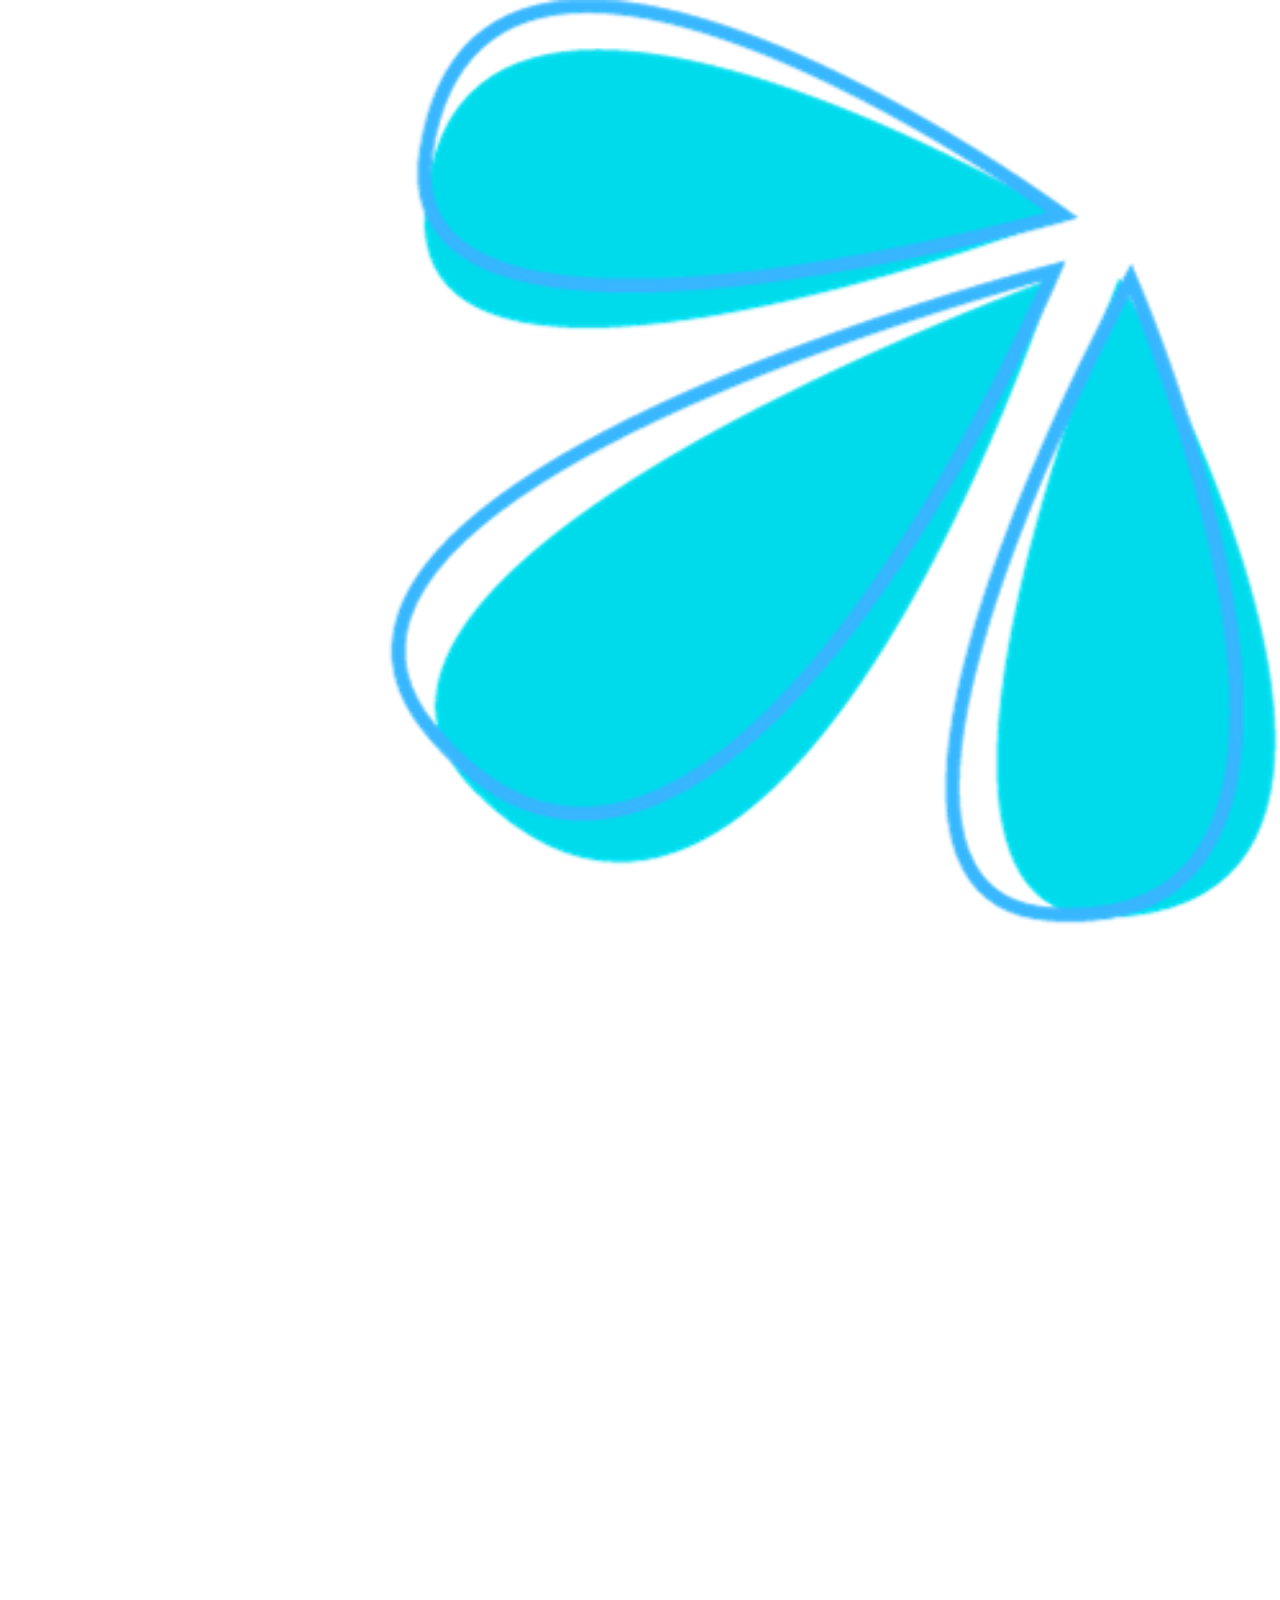
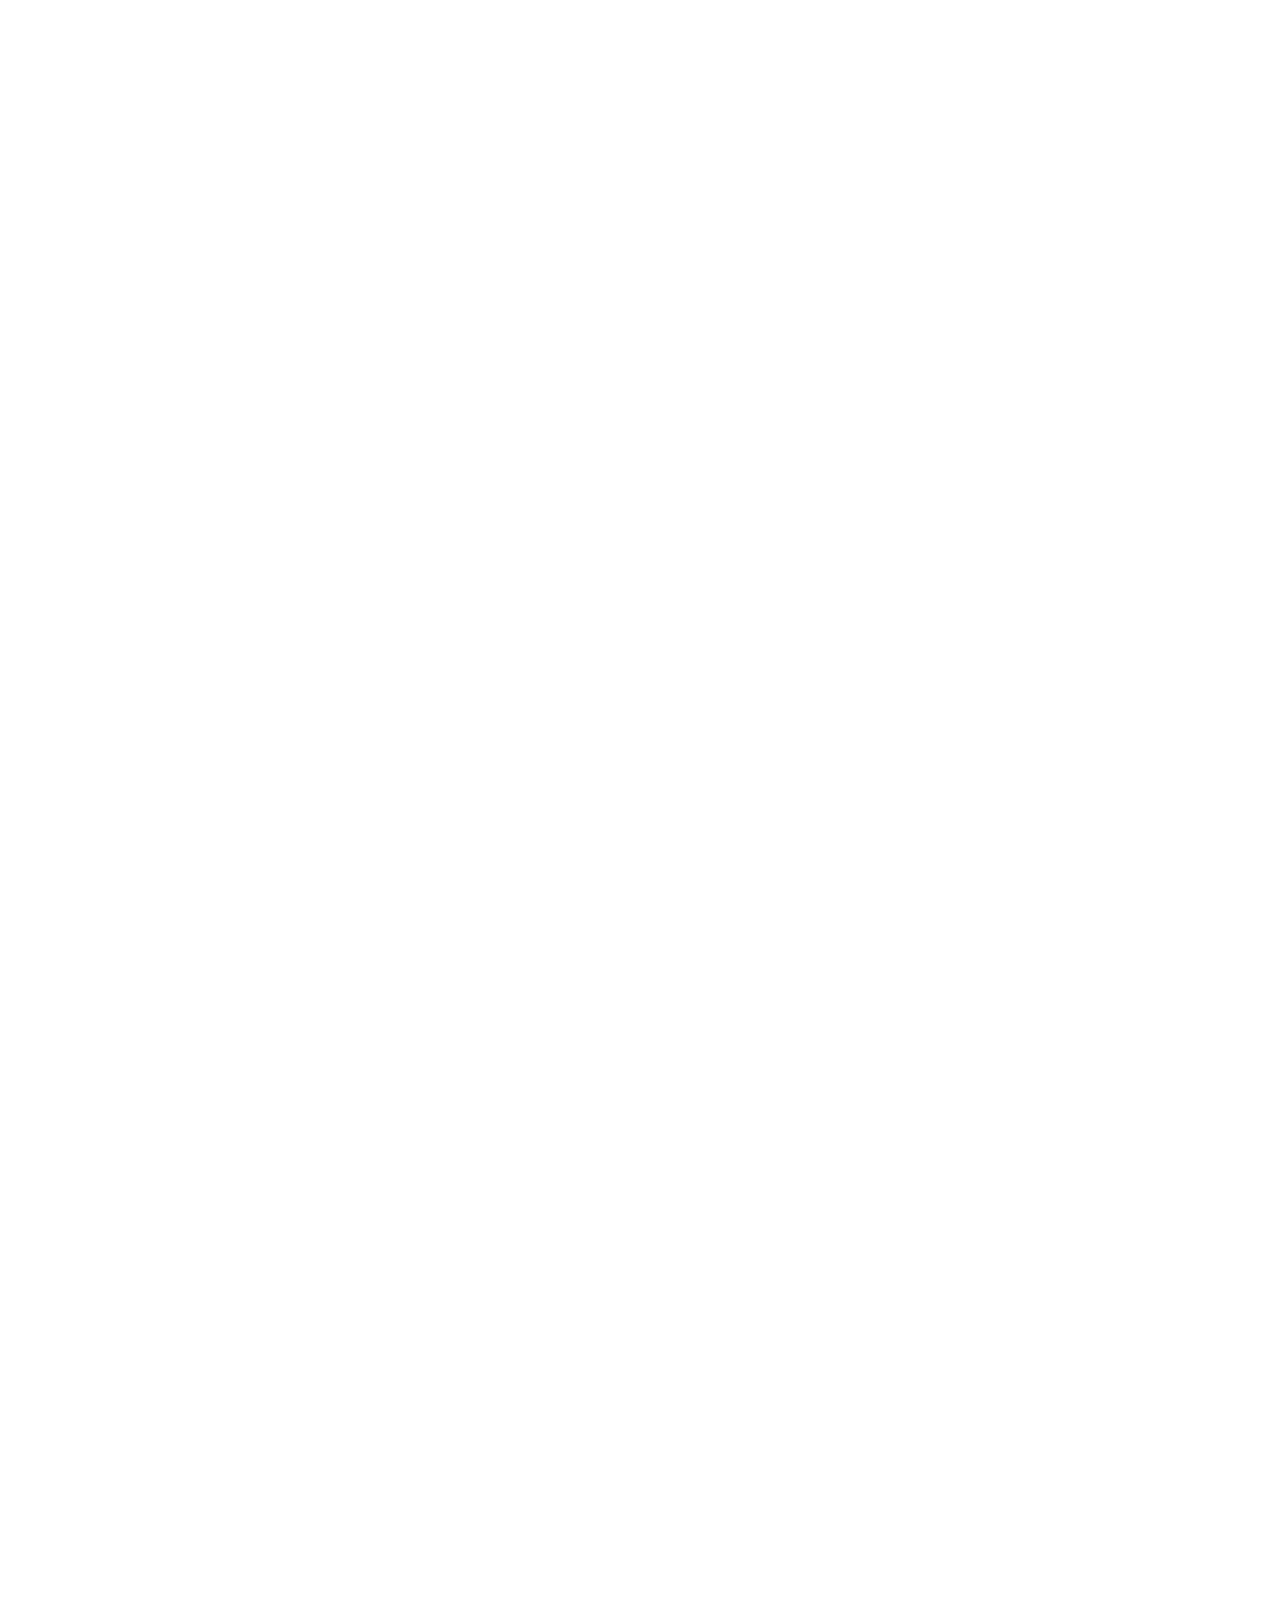
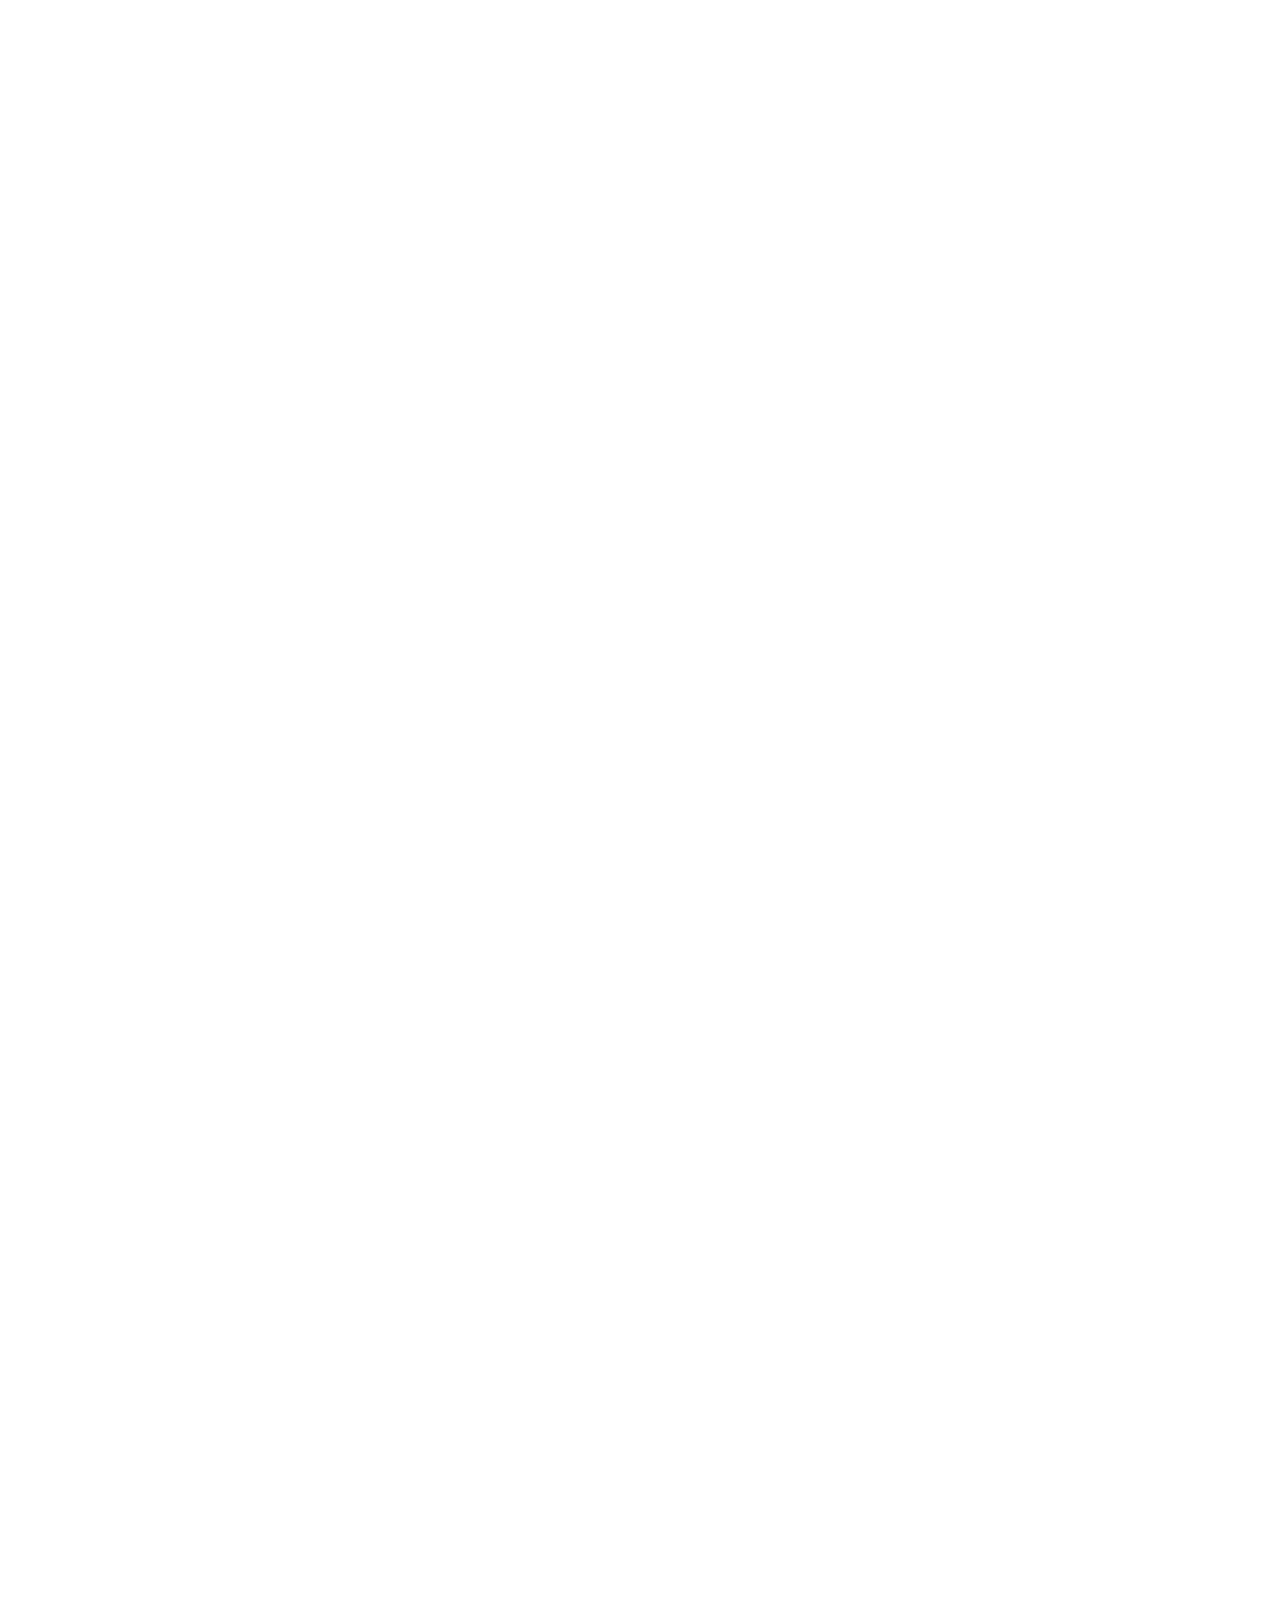
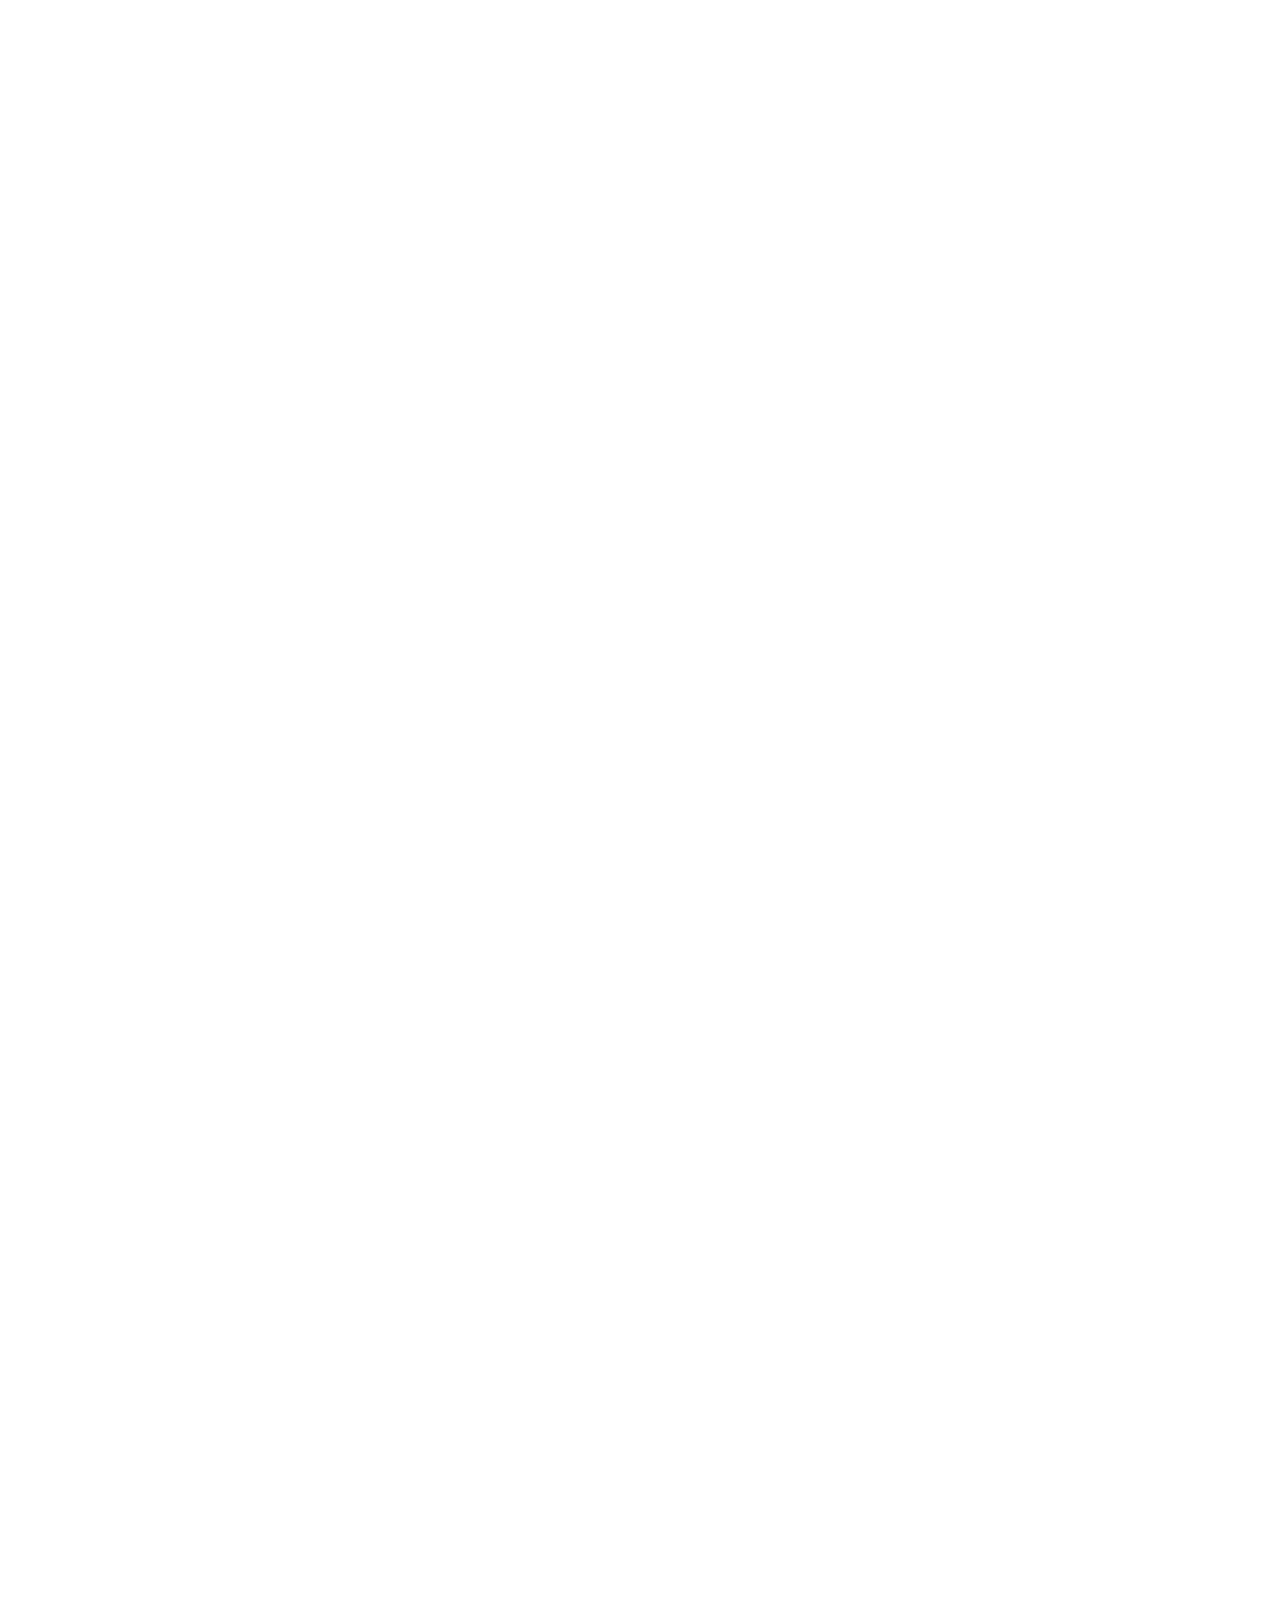
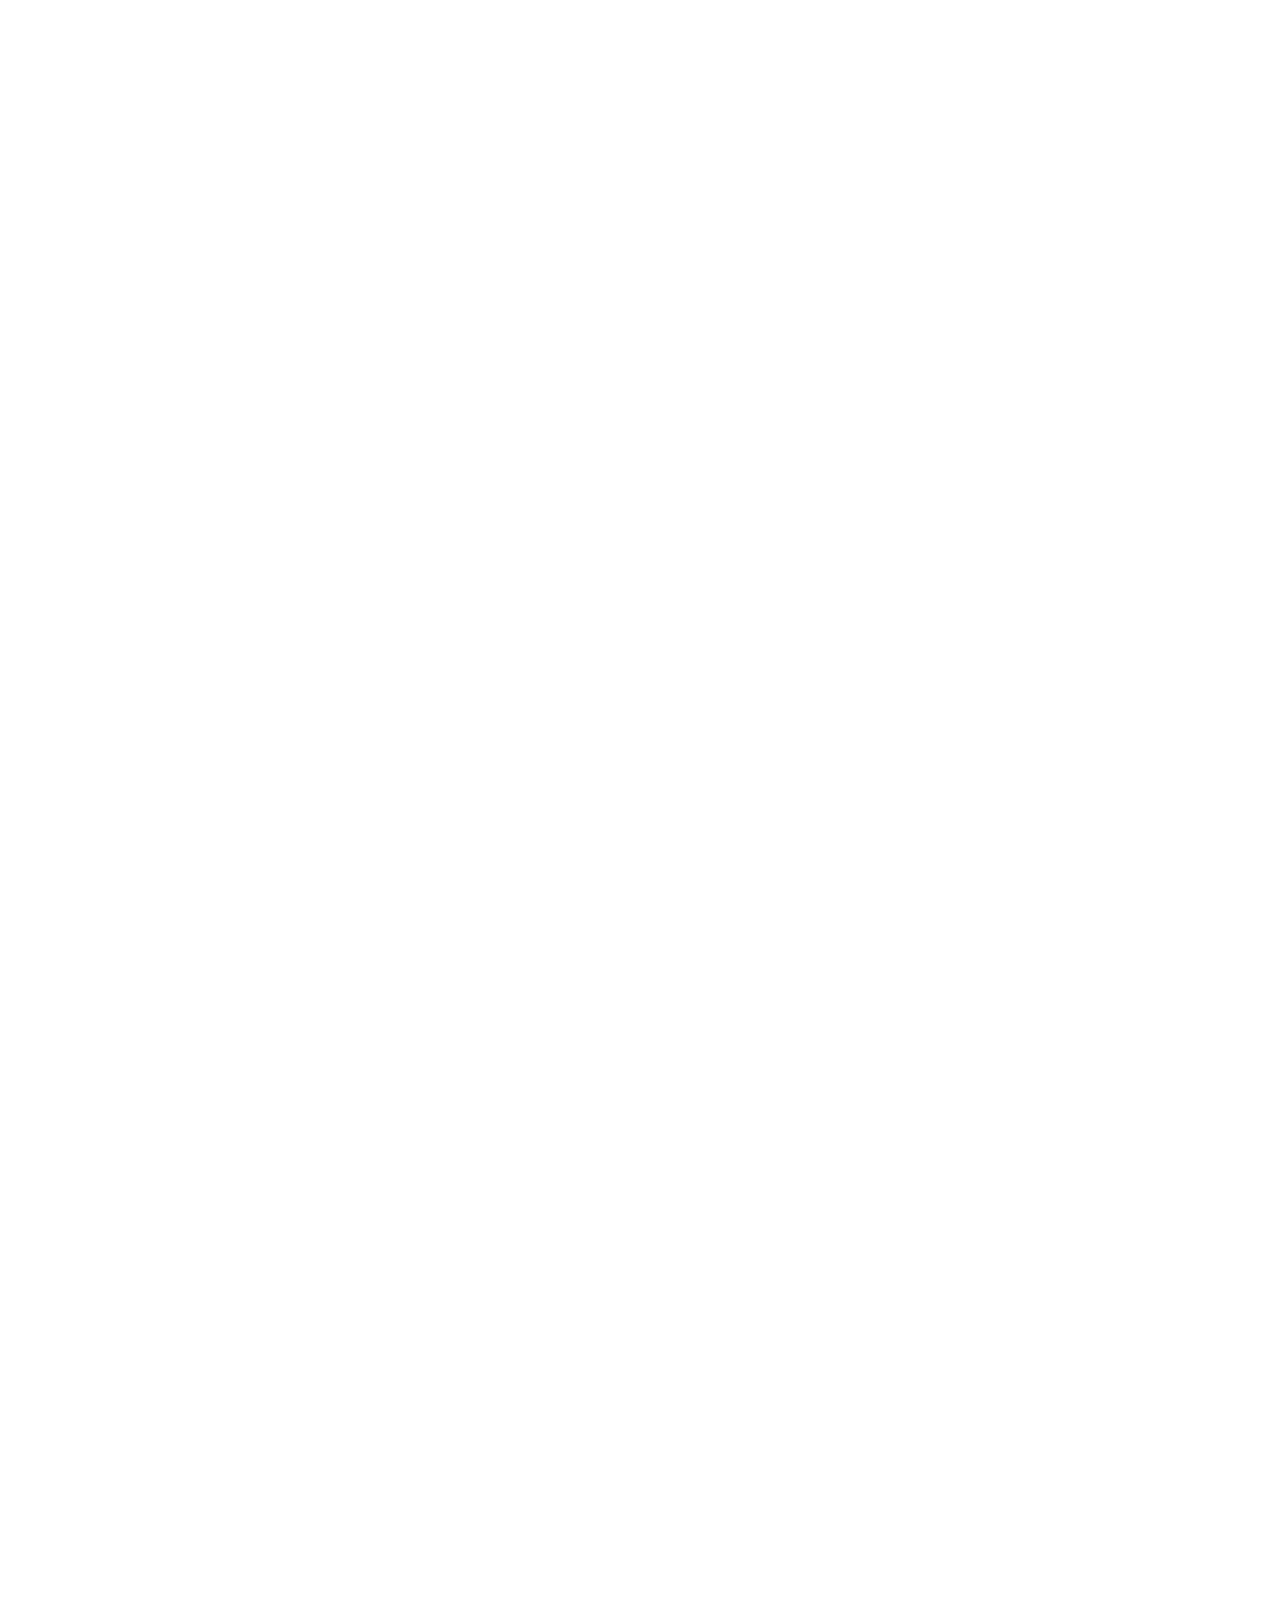
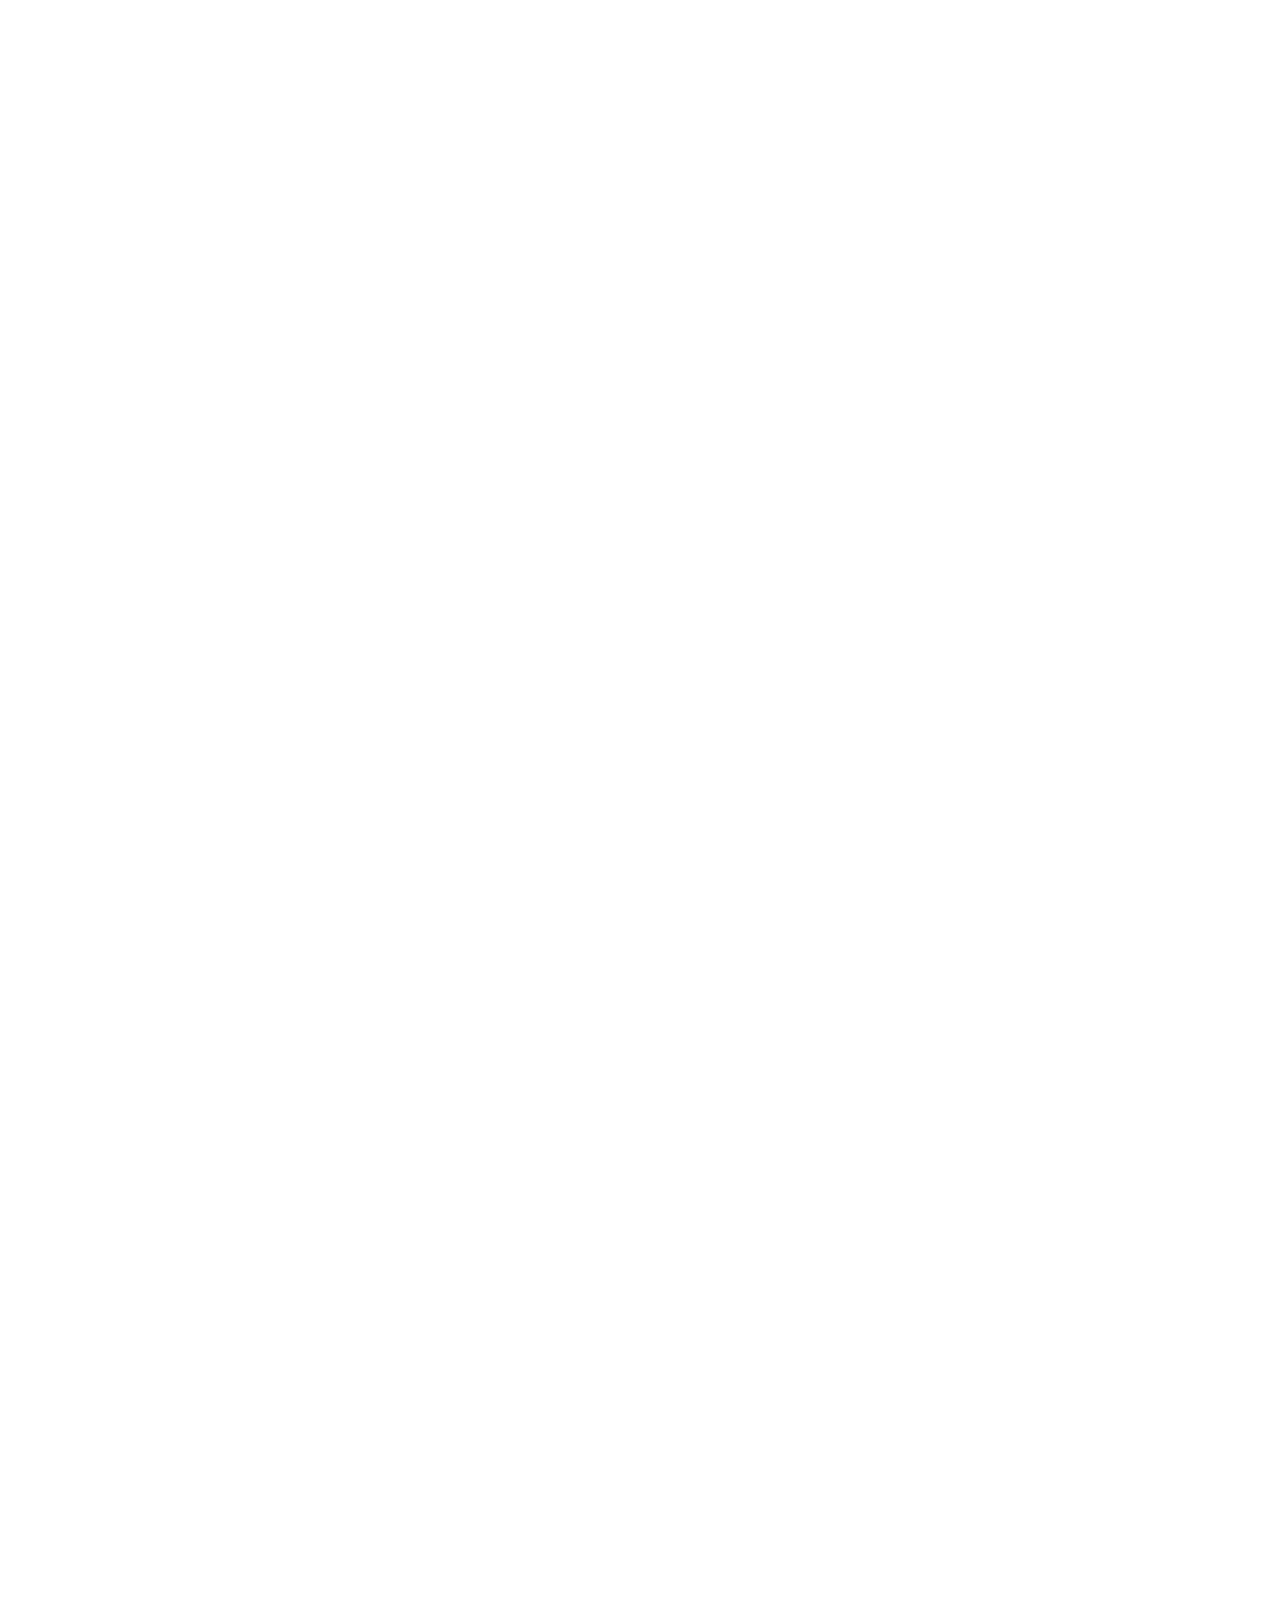
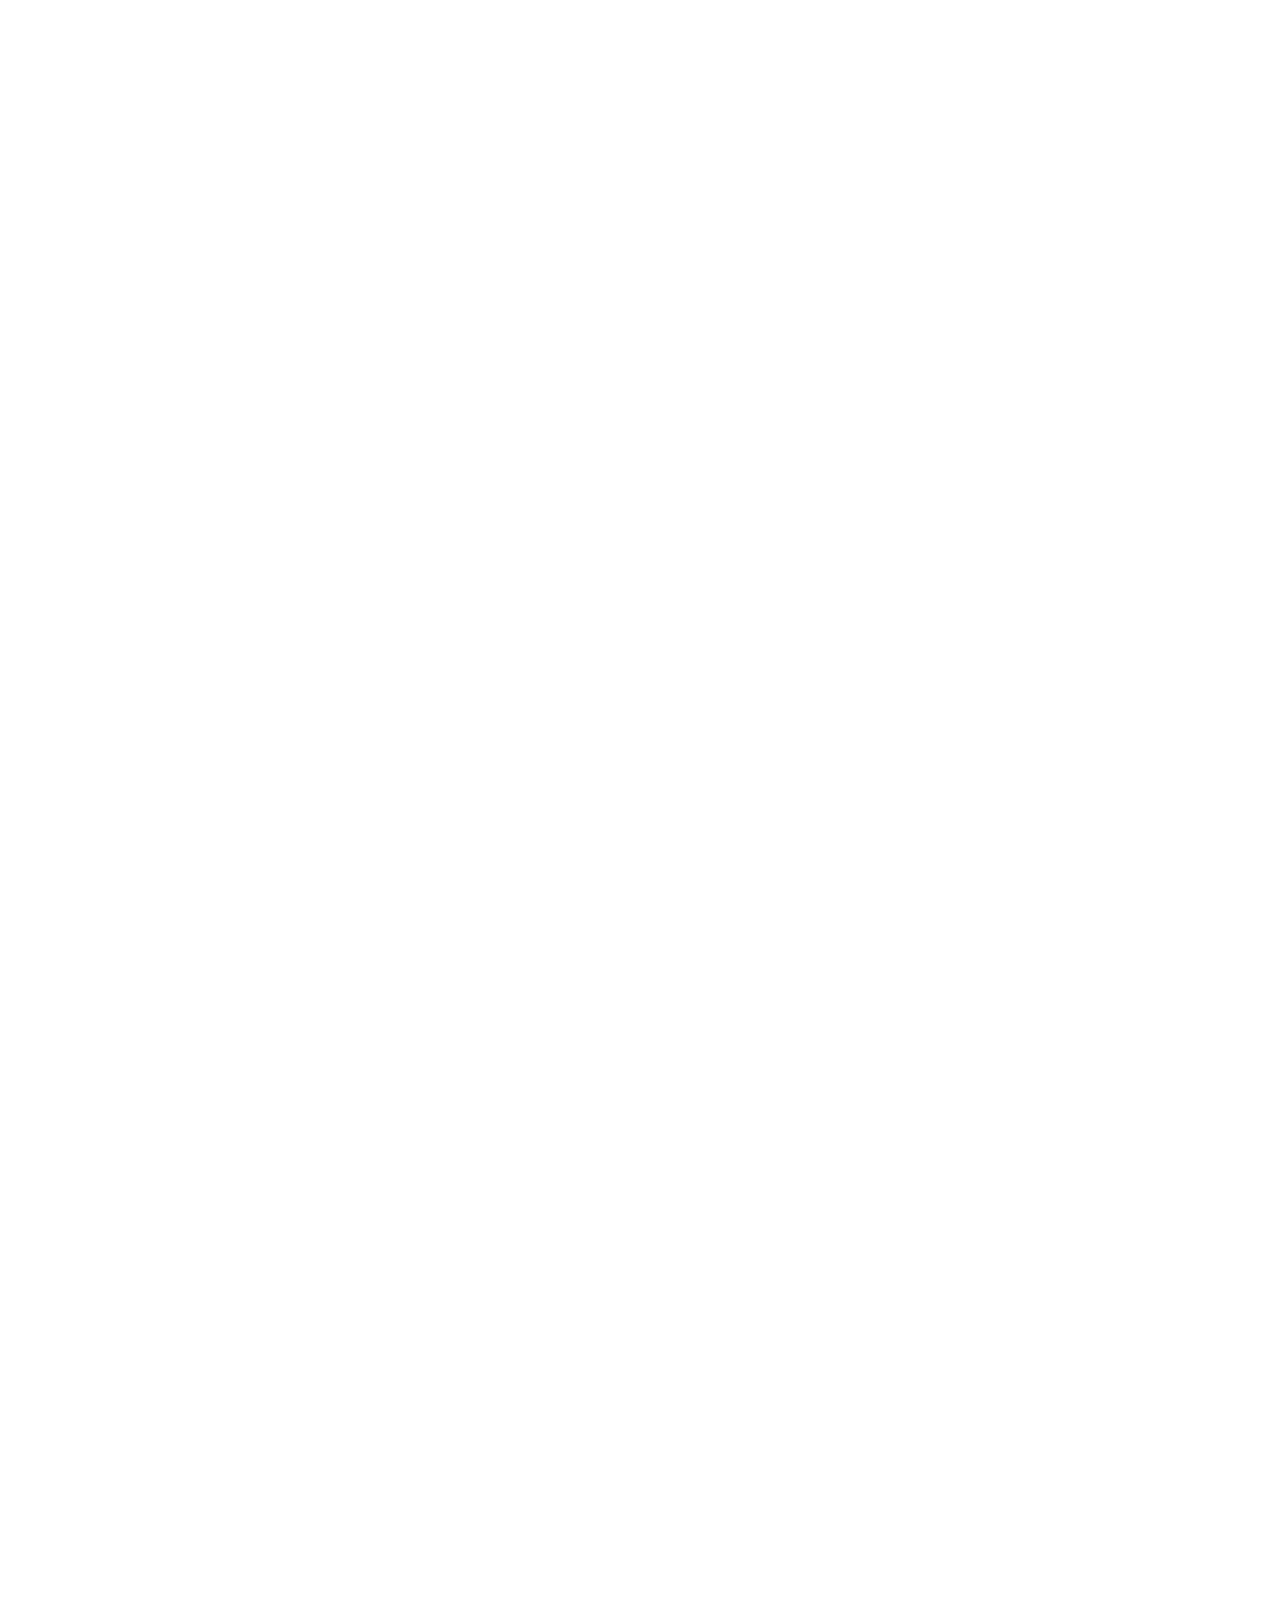
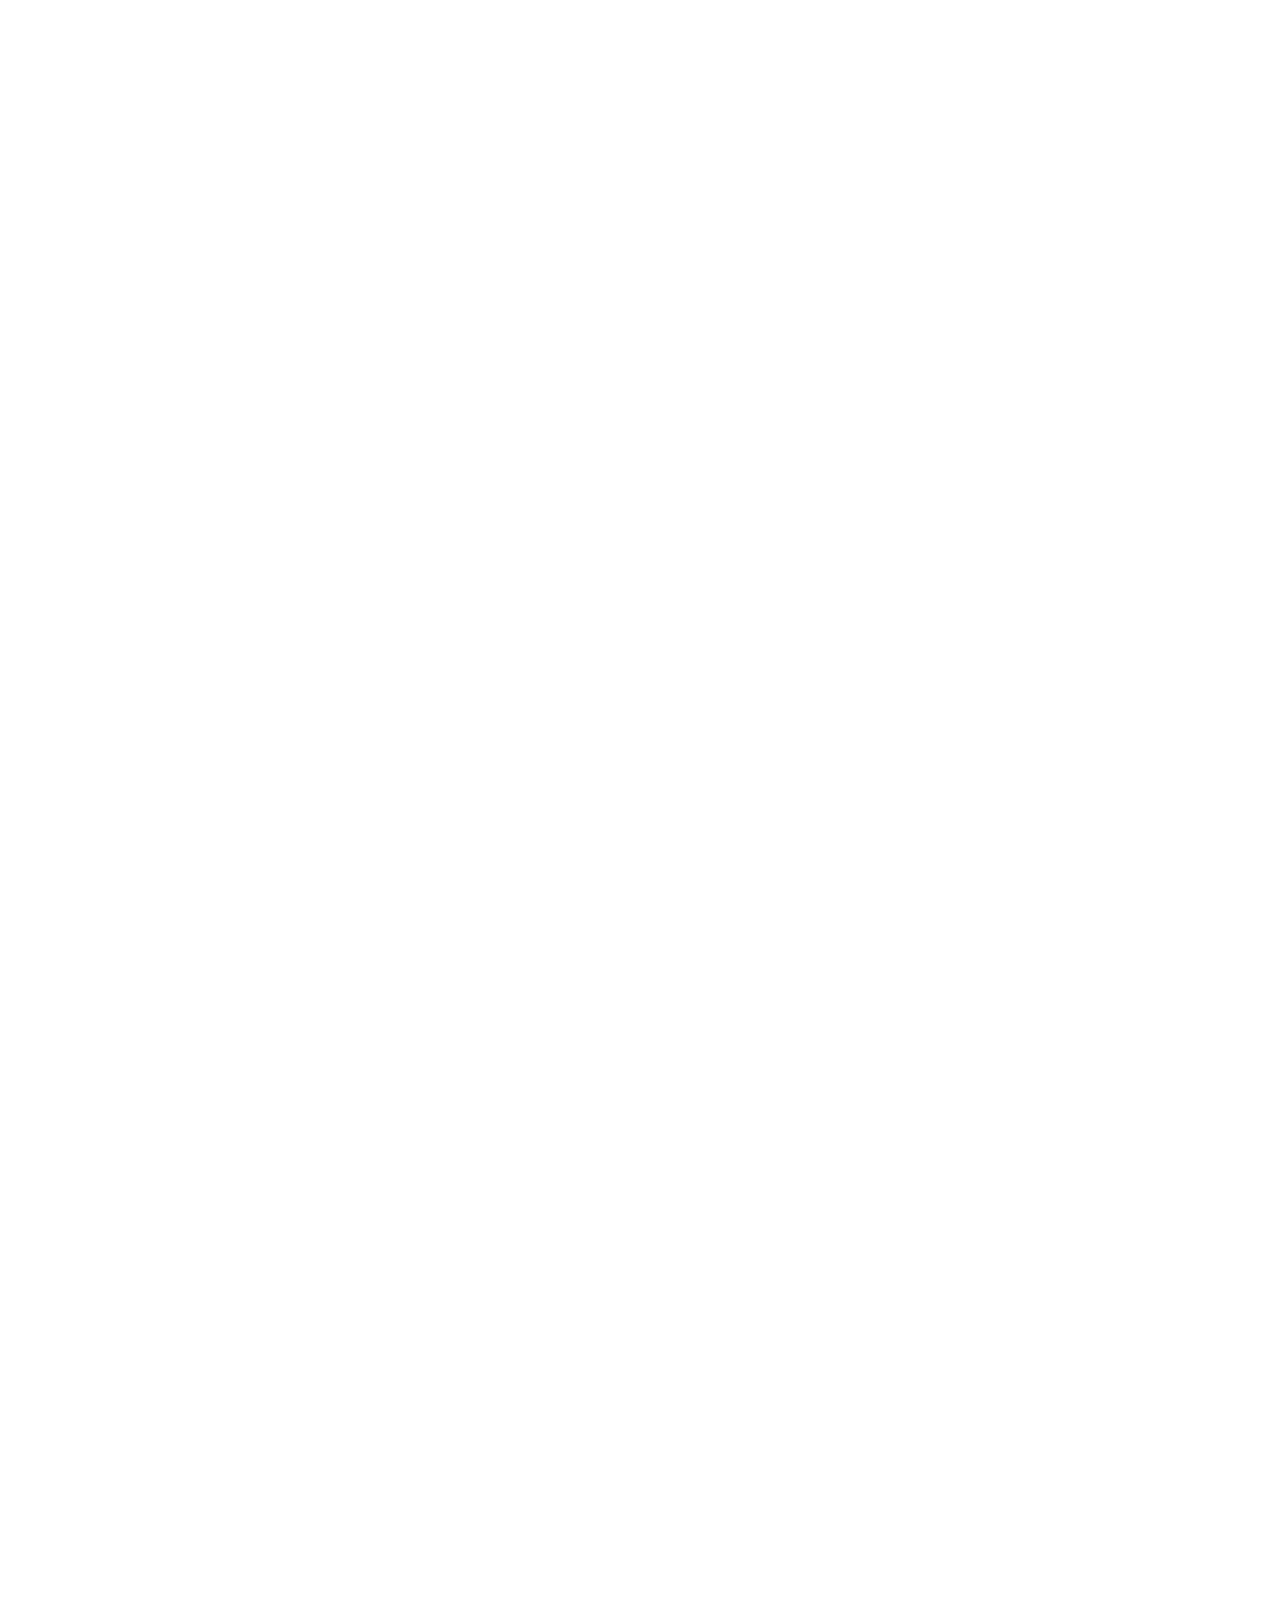
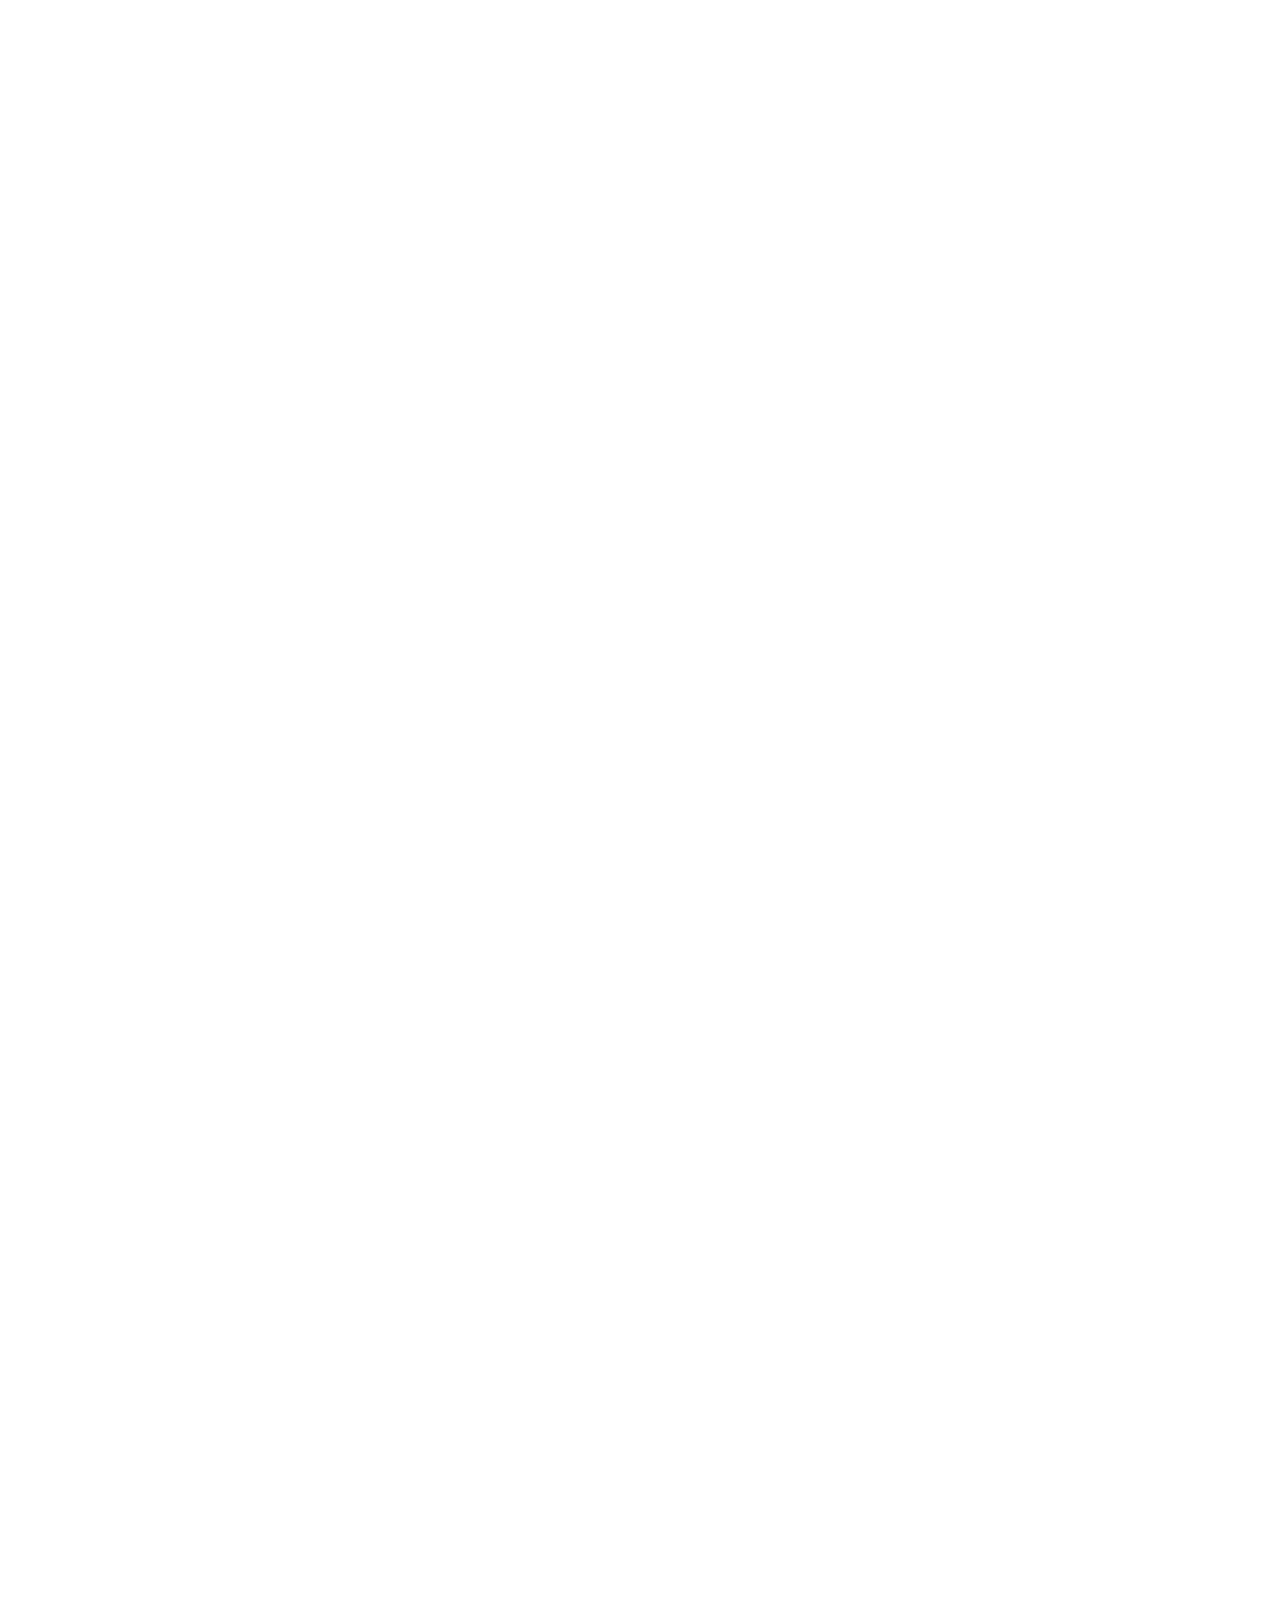
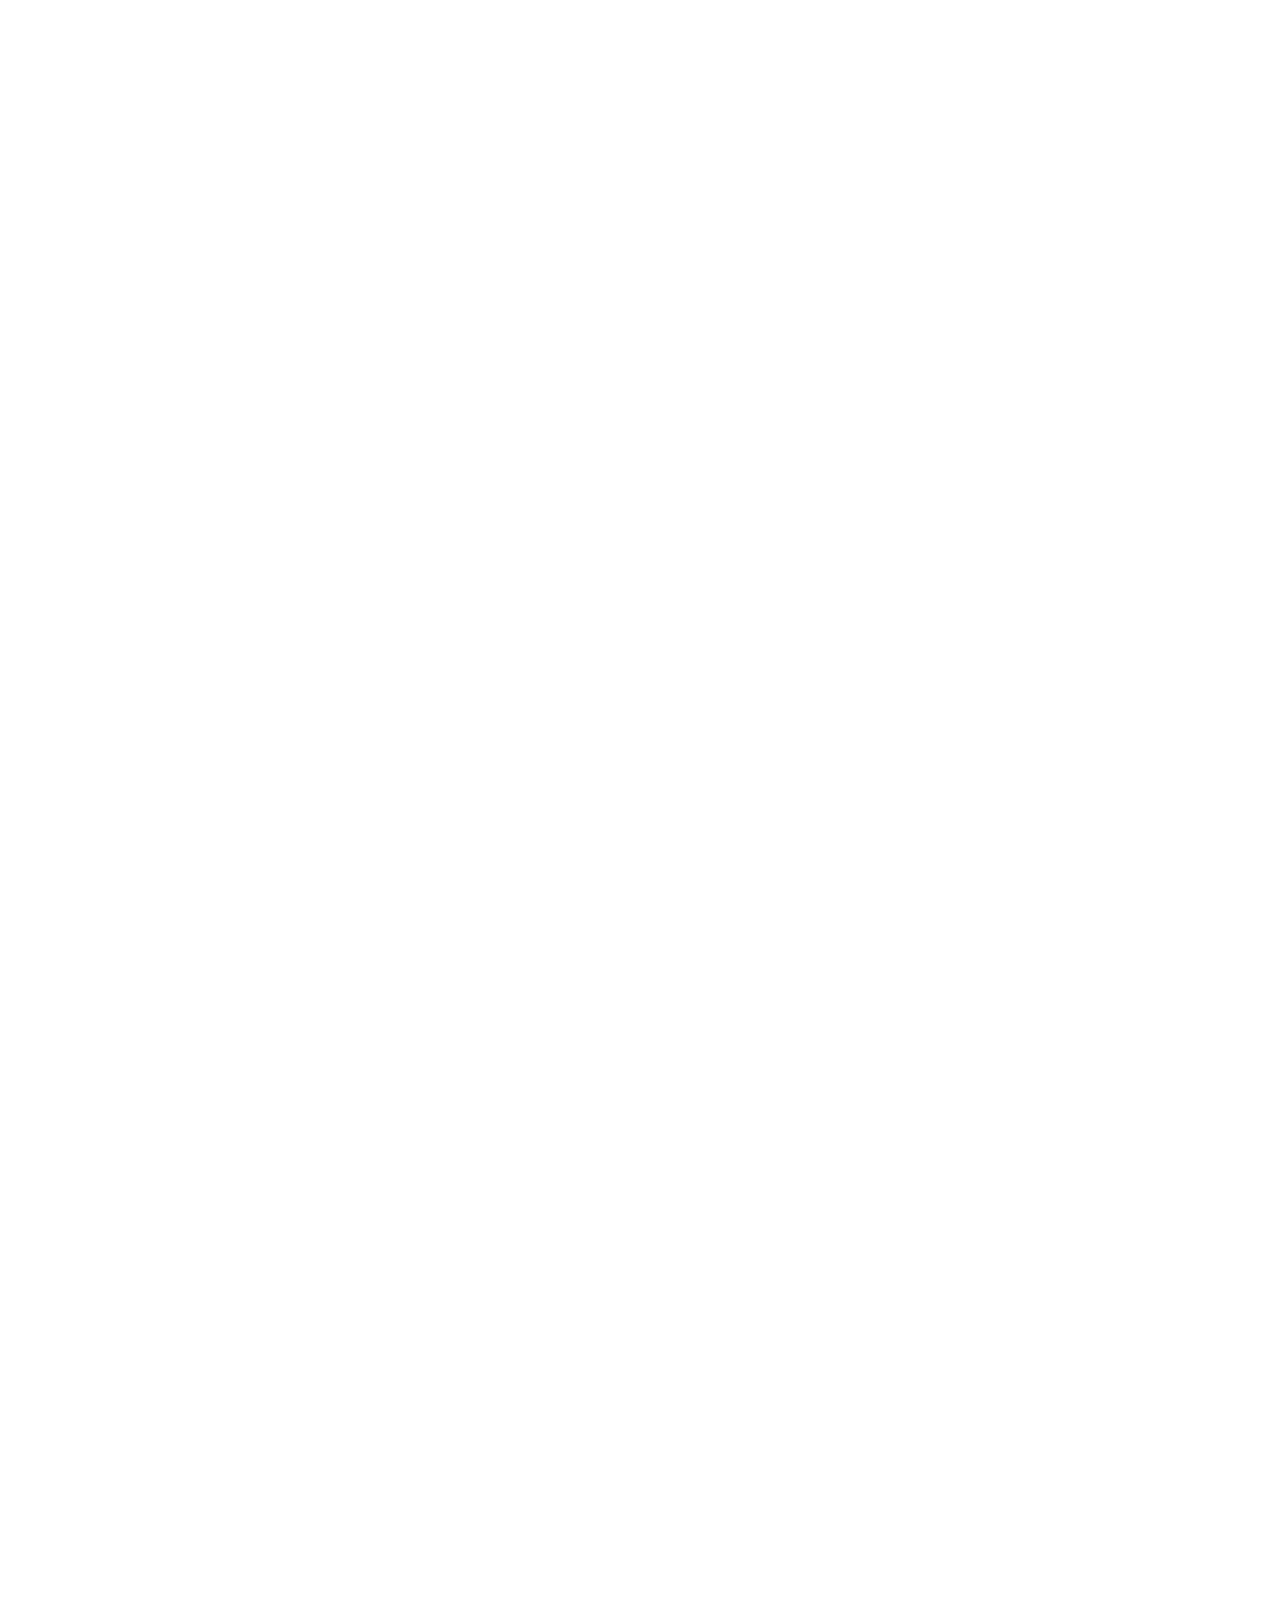
<file: page4.html>
<!DOCTYPE html>
<html lang="en">
<head>
    <link rel="icon" type="image/png" href="image/tika.png">
    <meta charset="UTF-8">
    <meta name="viewport" content="width=device-width, initial-scale=1.0">
    <title>Perfect</title>
    <!-- Local CSS -->
    <link rel="stylesheet" href="style.css">
    <!-- Google Font -->
    <link rel="preconnect" href="https://fonts.googleapis.com">
    <link rel="preconnect" href="https://fonts.gstatic.com" crossorigin>
    <link href="https://fonts.googleapis.com/css2?family=Fascinate+Inline&family=Lexend:wght@300;700;900&family=Open+Sans:wght@300;400;500&family=Teko:wght@300;400;500&display=swap" rel="stylesheet">
    <!-- AOS CSS -->
    <link rel="stylesheet" href="https://unpkg.com/aos@next/dist/aos.css" />
</head>
<body>
    <div class="image-top">
        <img src="image/4.png" alt="" class="top">
    </div>
    <div class="container">

        <div class="box-main end-page">
            <div class="for-heart">
            <div class="heart"></div>
            <div class="heart active" data-aos="zoom-in-right" data-aos-duration="1200">
                <img src="image/heart1.jpg" alt="">
            </div>
            <div class="heart active" data-aos="zoom-in-right" data-aos-duration="1200">
                <img src="image/heart2.jpg" alt="">
            </div>
            <div class="heart"></div>
            <div class="heart active" data-aos="zoom-in-left" data-aos-duration="1200">
                <img src="image/heart15.png" alt="">
            </div>
            <div class="heart active" data-aos="zoom-in-left" data-aos-duration="1200">
                <img src="image/heart4.jpg" alt="">
            </div>
            <div class="heart"></div>
            <div class="heart active" data-aos="zoom-in-right" data-aos-duration="1200">
                <img src="image/heart5.jpg" alt="">
            </div>
            <div class="heart active" data-aos="zoom-in-right" data-aos-duration="1200">
                <img src="image/heart6.jpg" alt="">
            </div>
            <div class="heart active" data-aos="zoom-in-right" data-aos-duration="1200">
                <img src="image/heart7.jpg" alt="">
            </div>
            <div class="heart active" data-aos="zoom-in-up" data-aos-duration="1200">
                <img src="image/heart8.jpg" alt="">
            </div>
            <div class="heart active" data-aos="zoom-in-left" data-aos-duration="1200">
                <img src="image/heart9.jpg" alt="">
            </div>
            <div class="heart active" data-aos="zoom-in-left" data-aos-duration="1200">
                <img src="image/heart10.jpg" alt="">
            </div>
            <div class="heart active" data-aos="zoom-in-left" data-aos-duration="1200">
                <img src="image/heart11.jpg" alt="">
            </div>
            <div class="heart active" data-aos="zoom-in-right" data-aos-duration="1200">
                <img src="image/heart12.jpg" alt="">
            </div>
            <div class="heart active" data-aos="zoom-in-right" data-aos-duration="1200">
                <img src="image/heart13.jpg" alt="">
            </div>
            <div class="heart active" data-aos="zoom-in-right" data-aos-duration="1200">
                <img src="image/heart14.png" alt="">
            </div>
            <div class="heart active" data-aos="zoom-in-up" data-aos-duration="1200">
                <img src="image/heart3.jpg" alt="">
            </div>
            <div class="heart active" data-aos="zoom-in-left" data-aos-duration="1200">
                <img src="image/heart16.png" alt="">
            </div>
            <div class="heart active" data-aos="zoom-in-left" data-aos-duration="1200">
                <img src="image/heart17.png" alt="">
            </div>
            <div class="heart active" data-aos="zoom-in-left" data-aos-duration="1200">
                <img src="image/heart18.png" alt="">
            </div>
            <div class="heart"></div>
            <div class="heart active" data-aos="zoom-in-right" data-aos-duration="1200">
                <img src="image/heart19.png" alt="">
            </div>
            <div class="heart active" data-aos="zoom-in-right" data-aos-duration="1200">
                <img src="image/heart20.png" alt="">
            </div>
            <div class="heart active" data-aos="zoom-in-up" data-aos-duration="1200">
                <img src="image/heart21.png" alt="">
            </div>
            <div class="heart active" data-aos="zoom-in-left" data-aos-duration="1200">
                <img src="image/heart22.png" alt="">
            </div>
            <div class="heart active" data-aos="zoom-in-left" data-aos-duration="1200">
                <img src="image/heart23.png" alt="">
            </div>
            <div class="heart"></div>
            <div class="heart"></div>
            <div class="heart"></div>
            <div class="heart active" data-aos="zoom-in-right" data-aos-duration="1200">
                <img src="image/heart24.png" alt="">
            </div>
            <div class="heart active" data-aos="zoom-in-up" data-aos-duration="1200">
                <img src="image/heart25.png" alt="">
            </div>
            <div class="heart active" data-aos="zoom-in-left" data-aos-duration="1200">
                <img src="image/heart26.png" alt="">
            </div>
            <div class="heart"></div>
            <div class="heart"></div>
            <div class="heart"></div>
            <div class="heart"></div>
            <div class="heart"></div>
            <div class="heart active" data-aos="zoom-in-up" data-aos-duration="1200">
                <img src="image/heart27.png" alt="">
            </div>
            <div class="heart"></div>
            <div class="heart"></div>
            <div class="heart"></div>
            </div>
        </div>

        <nav>
            <a href="page3.html"><button>Prev</button></a>
        </nav>

    </div>
    <div class="image-bottom">
        <img src="image/3.png" alt="" class="bottom">
    </div>

    <!-- AOS CSS -->
    <script src="https://unpkg.com/aos@next/dist/aos.js"></script>
    <script>
        AOS.init({
            once:false
        });
    </script>
</body>
</html>
</file>
<file: style.css>
/* root open */
*{
    margin: 0;
    padding: 0;
    box-sizing: border-box;
}
body{
    font-family: Open Sans;
    color: #2D3954;
    font-size: 0.9rem;
}
a{
    text-decoration: none;
}
img{
    width: 100%;
}
ul li{
    list-style: none;
}
.container{
    width: 70%;
    margin: 0 auto;
}
/* root close */


/*responsive for tablet*/
@media(max-width:890px) {

}

/*responsive for android*/
@media(max-width:560px) {
    .container{
        width: 95%;
    }
    .image-top{
        width: 100%;
        display: flex;
        justify-content: flex-end;
    }
    .image-bottom{
        width: 100%;
        display: flex;
        justify-content: flex-start;
    }
    .top{
        width: 100px;
        position: relative;
        top: 5px;
        right: 5px;
    }
    .bottom{
        width: 100px;
        position: relative;
        bottom: 5px;
        left: 5px;
    }
    .box-main{
        width: 100%;
        background-color: rgba(56, 182, 255, 0.3);
        padding: 20px;
        border-radius: 10px;
        text-align: center;
        position: relative;
    }
    .end-page{
        background-color: #fff;
    }
    .box-main .main-image{
        width: 170px;
    }
    .box-main h1.page-one{
        margin-top: -250px;
    }
    .box-main p{
        font-size: 1.2rem;
    }
    .box-main audio{
        width: 100%;
        margin: 10px 0;
        border-radius: 0;
    }
    .box-main .for-heart{
        width: 286px;
        display: flex;
        flex-wrap: wrap;
        margin: 0 18px;
        gap: 1px;
    }
    .box-main .heart{
        width: 40px;
        height: 40px;
    }
    .box-main .heart.active{
        background-color: #000;
    }
    .box-main .tree{
        width: 200px;
    }
    .box-main .garis{
        background-color: #38B6FF;
        width: 3px;
        height: 100px;
        margin: -5px 0;
    }
    .tr-right{
        transform: rotate(45deg);
    }
    .tr-left{
        transform: rotate(-45deg);
    }
    .f-line{
        width: 100%;
        display: flex;
        justify-content: center;
    }
    .f-line .line{
        width: 2px;
        height: 90px;
        background-color: #00DBEC;
    }

    nav{
        width: 100%;
        display: flex;
        justify-content: center;
        margin-bottom: 20px;
        margin-top: 10px;
        gap: 10px;
    }
    nav button{
        background-color: #38B6FF;
        outline: none;
        border: none;
        padding: 10px 25px;
        border-radius: 5px;
        color: #fff;
        font-weight: bold;
        cursor: pointer;
    }
    nav button:hover{
        transition: .3s;
        background-color: #00DBEC;
    }
}
</file>
